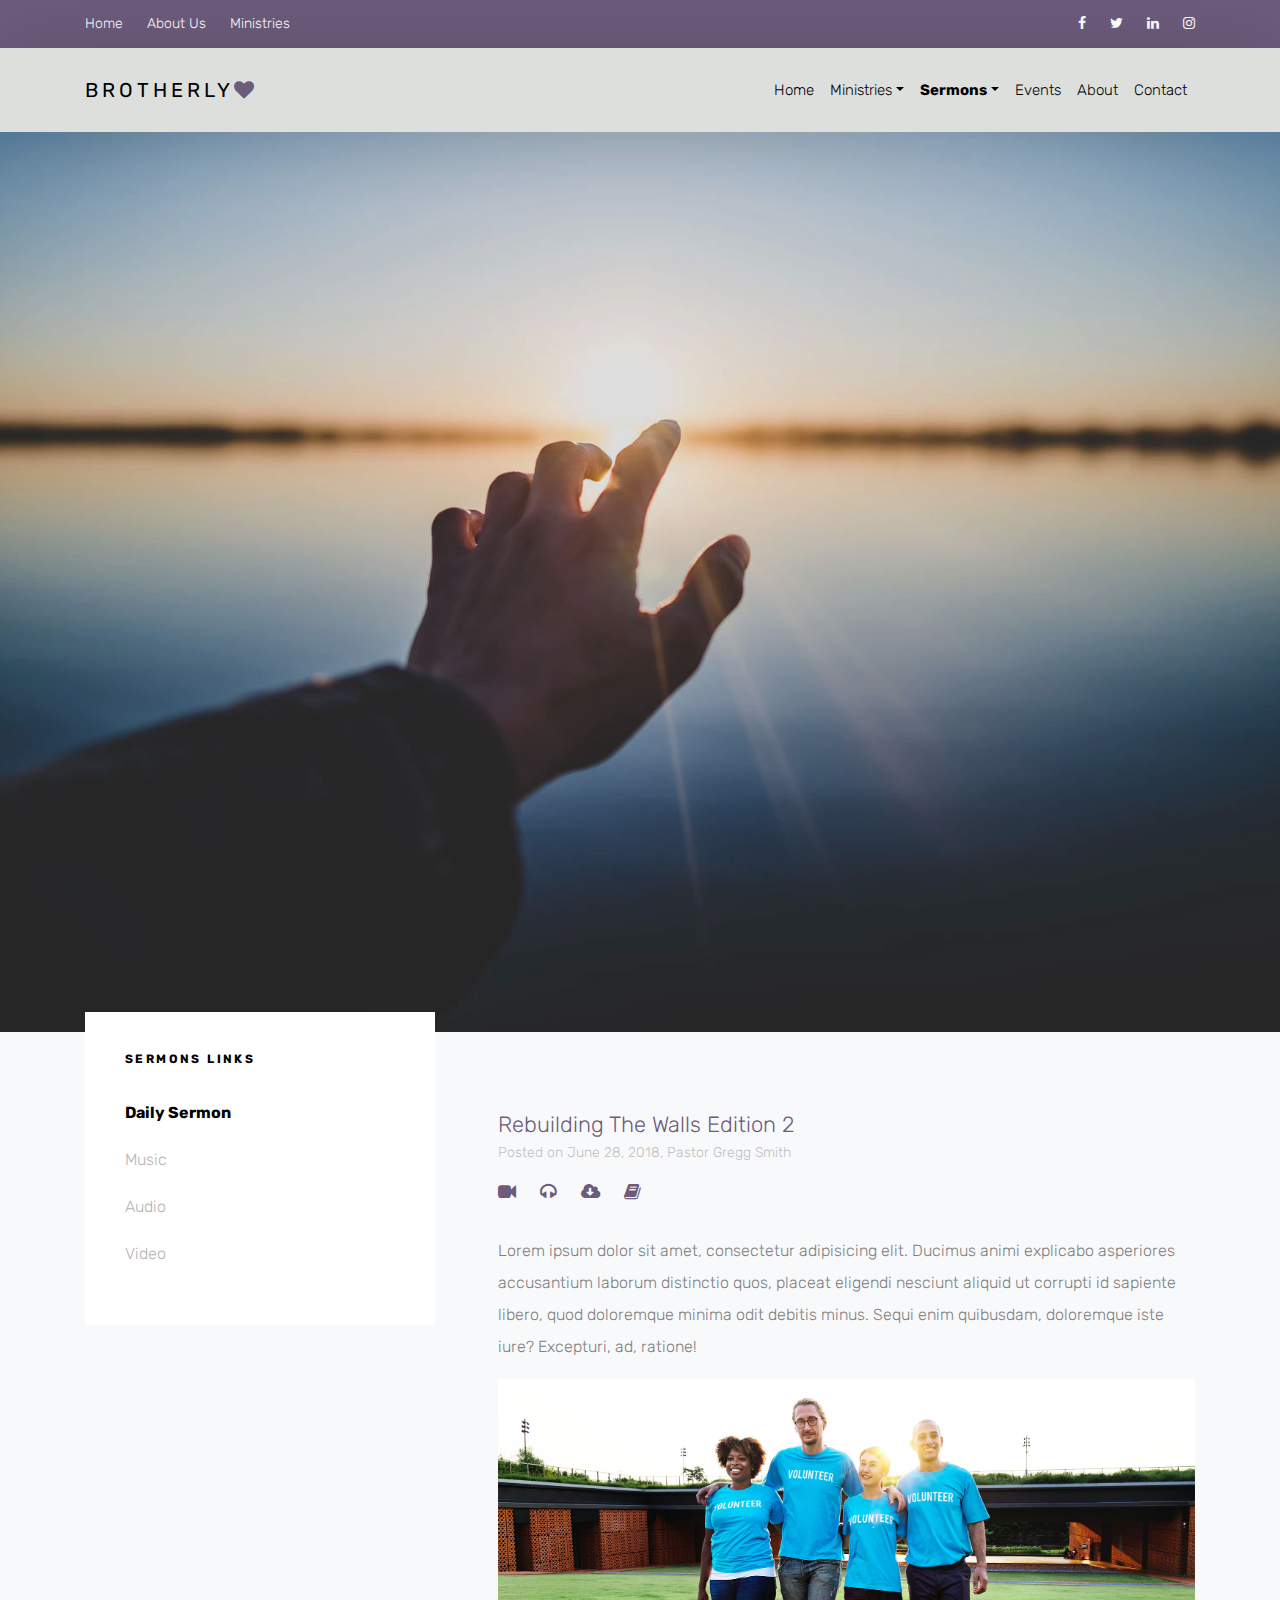
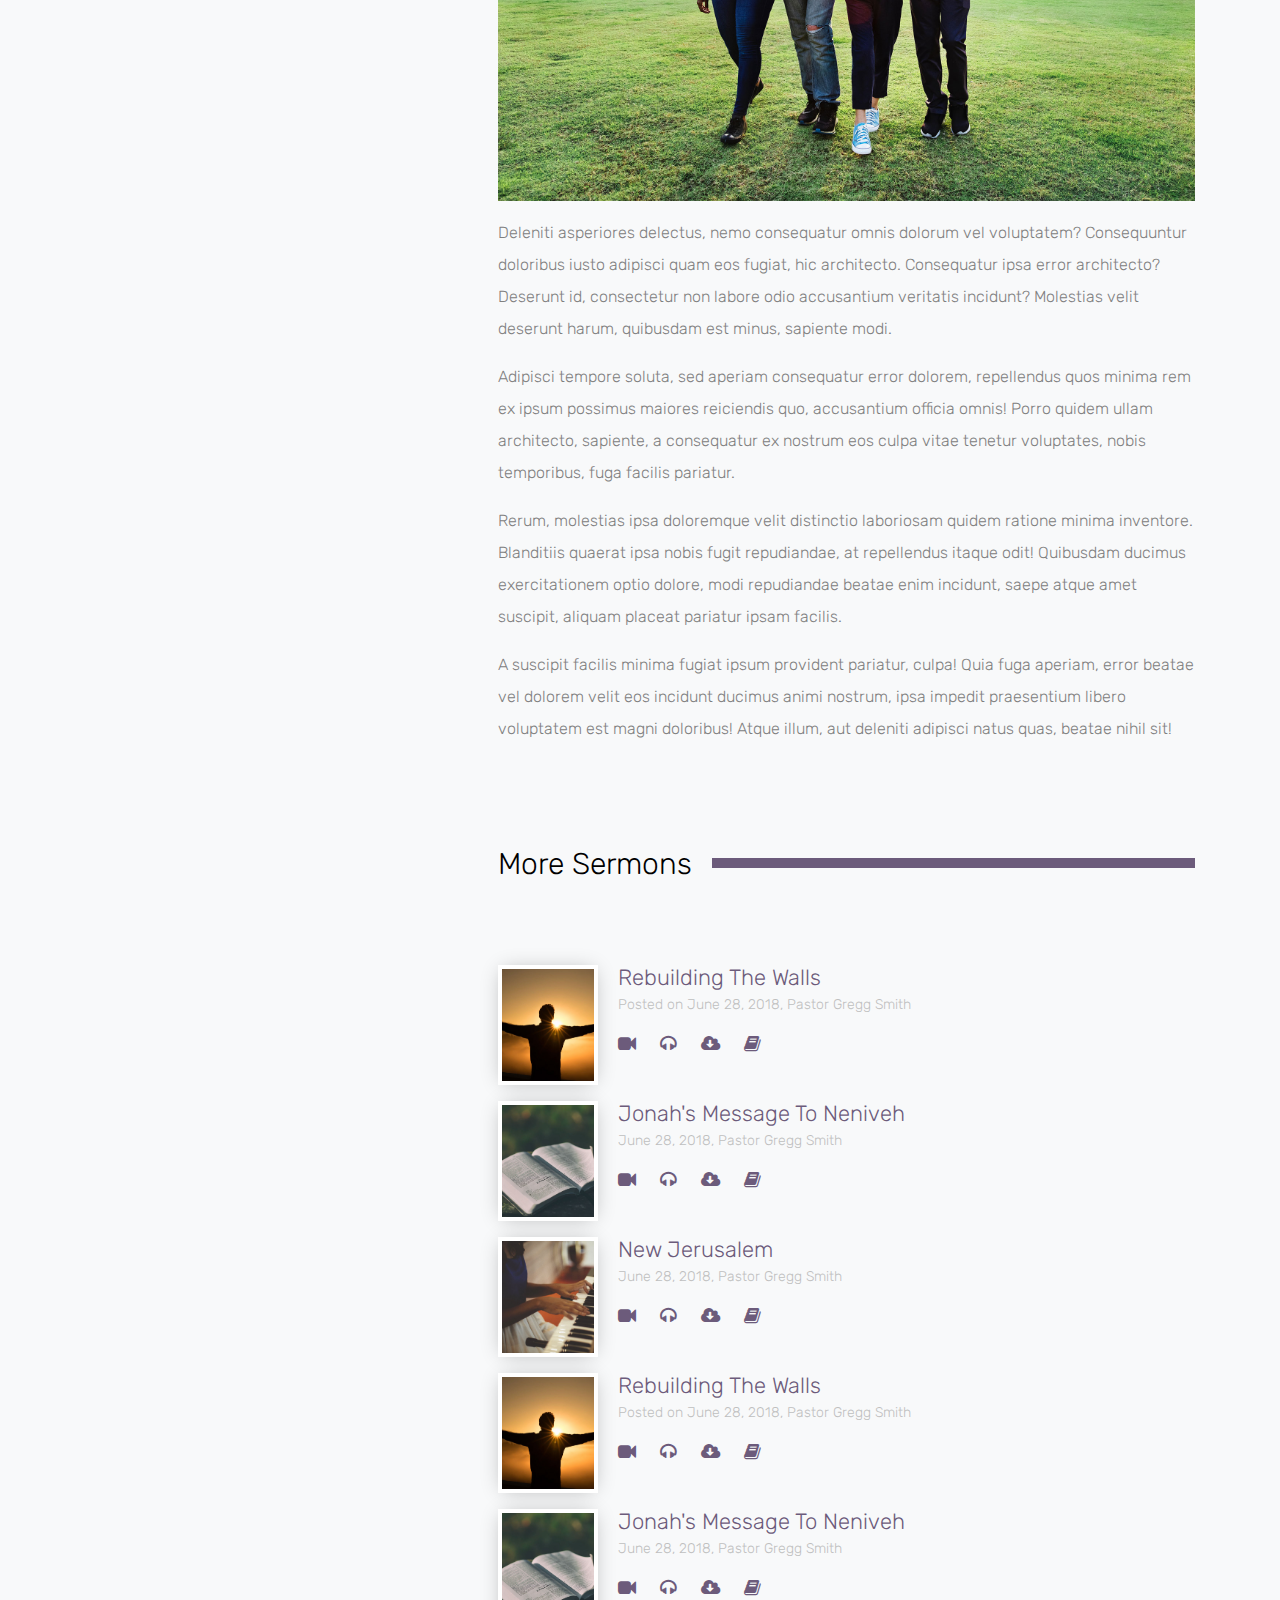
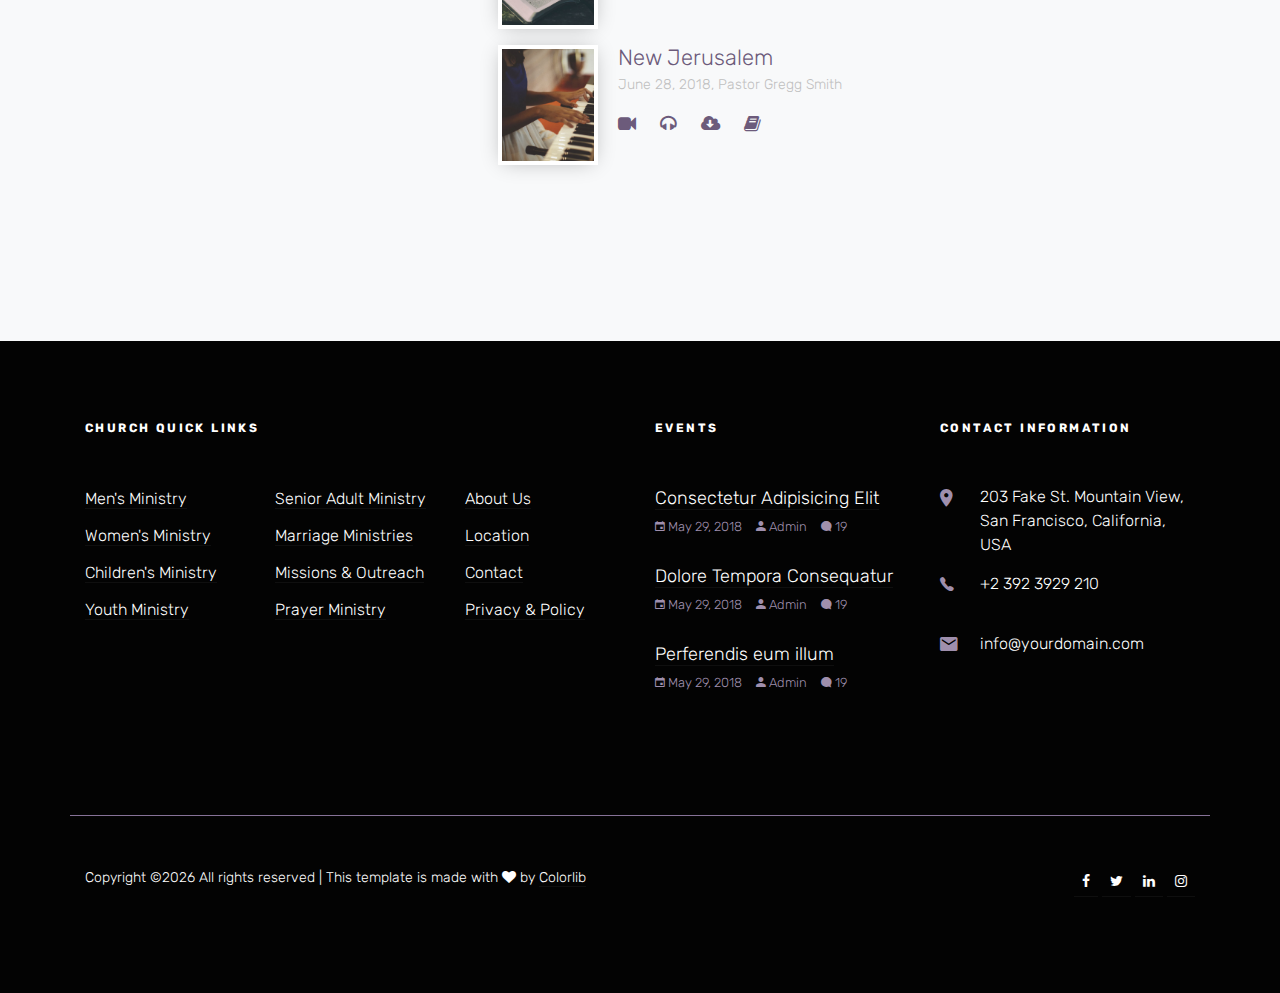
<file: sermon-single.html>
<!doctype html>
<html lang="en">
  <head>
    <title>BrotherlyLove Bootstrap 4 Template by Colorlib</title>
    <meta charset="utf-8">
    <meta name="viewport" content="width=device-width, initial-scale=1, shrink-to-fit=no">

    <link href="https://fonts.googleapis.com/css?family=Rubik:300,400,500" rel="stylesheet">

    <link rel="stylesheet" href="css/bootstrap.css">
    <link rel="stylesheet" href="css/animate.css">
    <link rel="stylesheet" href="css/owl.carousel.min.css">

    <link rel="stylesheet" href="fonts/ionicons/css/ionicons.min.css">
    <link rel="stylesheet" href="fonts/fontawesome/css/font-awesome.min.css">
    <link rel="stylesheet" href="fonts/flaticon/font/flaticon.css">
    <link rel="stylesheet" href="css/magnific-popup.css">

    <!-- Theme Style -->
    <link rel="stylesheet" href="css/style.css">
  </head>
  <body>

    <div class="wrap">
    
    <div class="block-45">
      <div class="container">
        <div class="row">
          <div class="col-md-6">
            <ul class="block-45-list">
              <li><a href="#">Home</a></li>
              <li><a href="#">About Us</a></li>
              <li><a href="#">Ministries</a></li>
            </ul>
          </div>
          <div class="col-md-6 text-md-right">
            <ul class="block-45-icons">
              <li><a href="3"><span class="fa fa-facebook"></span></a></li>
              <li><a href="3"><span class="fa fa-twitter"></span></a></li>
              <li><a href="3"><span class="fa fa-linkedin"></span></a></li>
              <li><a href="3"><span class="fa fa-instagram"></span></a></li>
            </ul>
          </div>
        </div>
      </div>
    </div>
    <header role="banner">
     
      <nav class="navbar navbar-expand-lg navbar-light bg-light">
        <div class="container">
          <a class="navbar-brand absolute" href="index.html">Brotherly<span class="fa fa-heart text-primary"></span>  </a>
          <button class="navbar-toggler" type="button" data-toggle="collapse" data-target="#navbarsExample05" aria-controls="navbarsExample05" aria-expanded="false" aria-label="Toggle navigation">
            <span class="navbar-toggler-icon"></span>
          </button>

          <div class="collapse navbar-collapse navbar-light" id="navbarsExample05">
            <ul class="navbar-nav ml-auto">
              <li class="nav-item">
                <a class="nav-link" href="index.html">Home</a>
              </li>
              <li class="nav-item dropdown">
                <a class="nav-link dropdown-toggle" href="ministry.html" id="dropdown04" data-toggle="dropdown" aria-haspopup="true" aria-expanded="false">Ministries</a>
                <div class="dropdown-menu" aria-labelledby="dropdown04">
                  <a class="dropdown-item" href="ministry.html">Outreach Ministry</a>
                  <a class="dropdown-item" href="ministry.html">Men's Ministry</a>
                  <a class="dropdown-item" href="ministry.html">Women's Ministry</a>
                  <a class="dropdown-item" href="ministry.html">Children's Ministry</a>
                  <a class="dropdown-item" href="ministry.html">Youth Ministry</a>
                </div>

              </li>

              <li class="nav-item dropdown active">
                <a class="nav-link dropdown-toggle" href="sermon.html" id="dropdown05" data-toggle="dropdown" aria-haspopup="true" aria-expanded="false">Sermons</a>
                <div class="dropdown-menu" aria-labelledby="dropdown05">
                  <a class="dropdown-item" href="sermon.html">Daily Sermon</a>
                  <a class="dropdown-item" href="sermon.html">Music</a>
                  <a class="dropdown-item" href="sermon.html">Audio</a>
                  <a class="dropdown-item" href="sermon.html">Video</a>
                </div>

              </li>
              <li class="nav-item">
                <a class="nav-link" href="events.html">Events</a>
              </li>
              <li class="nav-item">
                <a class="nav-link" href="about.html">About</a>
              </li>
              <li class="nav-item">
                <a class="nav-link" href="contact.html">Contact</a>
              </li>
            </ul>
            
            
          </div>
        </div>
      </nav>
    </header>
    <!-- END header -->

    <section class="site-hero overlay" data-stellar-background-ratio="0.5" style="background-image: url(images/big_image_2.jpg);">
      <div class="container">
        <div class="row align-items-center justify-content-center site-hero-inner">
          <div class="col-md-8 text-center">
  
            <div class="mb-5 element-animate">
              <div class="block-17">

                <h1 class="heading mb-4">Rebuilding The Walls Edition 2</h1>
                <span class="lead">Posted on June 28, 2018 by Pastor Gregg Smith</span>
              </div>
            </div>
            
          </div>
        </div>
      </div>
    </section>
    <!-- END section -->

    

    

    <section class="site-section bg-light">
      <div class="container">
        <div class="row">
          <div class="col-md-4">
            <div class="block-36">
              <h3 class="block-36-heading">Sermons Links</h3>
              <ul>
                <li class="active"><a>Daily Sermon</a></li>
                <li><a href="sermon.html">Music</a></li>
                <li><a href="sermon.html">Audio</a></li>
                <li><a href="sermon.html">Video</a></li> 
              </ul>
            </div>
          </div>
          <div class="col-md-8 pl-md-5">

            <div class="block-44 d-flex mb-3">
              <!-- <div class="block-44-image"><img src="images/image_tall_1.jpg" alt="Image placeholder"></div> -->
              <div class="block-44-text">
                <h3 class="block-44-heading"><a href="sermon-single.html">Rebuilding The Walls Edition 2</a></h3>
                <div class="block-44-meta">Posted on June 28, 2018, Pastor Gregg Smith</div>
                <div class="block-44-icons">
                  <a href="#" class=""><span class="fa fa-video-camera"></span></a>
                  <a href="#" class=""><span class="fa fa-headphones"></span></a>
                  <a href="#" class=""><span class="fa fa-cloud-download"></span></a>
                  <a href="#" class=""><span class="fa fa-book"></span></a>
                </div>
              </div>
            </div>

            <p>Lorem ipsum dolor sit amet, consectetur adipisicing elit. Ducimus animi explicabo asperiores accusantium laborum distinctio quos, placeat eligendi nesciunt aliquid ut corrupti id sapiente libero, quod doloremque minima odit debitis minus. Sequi enim quibusdam, doloremque iste iure? Excepturi, ad, ratione!</p>
            <p><img src="images/big_image_1.jpg" alt="Image placeholder" class="img-fluid"></p>
            <p>Deleniti asperiores delectus, nemo consequatur omnis dolorum vel voluptatem? Consequuntur doloribus iusto adipisci quam eos fugiat, hic architecto. Consequatur ipsa error architecto? Deserunt id, consectetur non labore odio accusantium veritatis incidunt? Molestias velit deserunt harum, quibusdam est minus, sapiente modi.</p>
            <p>Adipisci tempore soluta, sed aperiam consequatur error dolorem, repellendus quos minima rem ex ipsum possimus maiores reiciendis quo, accusantium officia omnis! Porro quidem ullam architecto, sapiente, a consequatur ex nostrum eos culpa vitae tenetur voluptates, nobis temporibus, fuga facilis pariatur.</p>
            <p>Rerum, molestias ipsa doloremque velit distinctio laboriosam quidem ratione minima inventore. Blanditiis quaerat ipsa nobis fugit repudiandae, at repellendus itaque odit! Quibusdam ducimus exercitationem optio dolore, modi repudiandae beatae enim incidunt, saepe atque amet suscipit, aliquam placeat pariatur ipsam facilis.</p>
            <p>A suscipit facilis minima fugiat ipsum provident pariatur, culpa! Quia fuga aperiam, error beatae vel dolorem velit eos incidunt ducimus animi nostrum, ipsa impedit praesentium libero voluptatem est magni doloribus! Atque illum, aut deleniti adipisci natus quas, beatae nihil sit!</p>


            <div class="site-section">
              <div class="section-heading">
                <h2 class="heading">More Sermons</h2>
              </div>

              <div class="block-44 d-flex mb-3">
                <div class="block-44-image"><img src="images/image_tall_1.jpg" alt="Image placeholder"></div>
                <div class="block-44-text">
                  <h3 class="block-44-heading"><a href="sermon-single.html">Rebuilding The Walls</a></h3>
                  <div class="block-44-meta">Posted on June 28, 2018, Pastor Gregg Smith</div>
                  <div class="block-44-icons">
                    <a href="#" class=""><span class="fa fa-video-camera"></span></a>
                    <a href="#" class=""><span class="fa fa-headphones"></span></a>
                    <a href="#" class=""><span class="fa fa-cloud-download"></span></a>
                    <a href="#" class=""><span class="fa fa-book"></span></a>
                  </div>
                </div>
              </div>

              <div class="block-44 d-flex mb-3">
                <div class="block-44-image"><img src="images/image_tall_2.jpg" alt="Image placeholder"></div>
                <div class="block-44-text">
                  <h3 class="block-44-heading"><a href="sermon-single.html">Jonah's Message To Neniveh</a></h3>
                  <div class="block-44-meta">June 28, 2018, Pastor Gregg Smith</div>
                  <div class="block-44-icons">
                    <a href="#" class=""><span class="fa fa-video-camera"></span></a>
                    <a href="#" class=""><span class="fa fa-headphones"></span></a>
                    <a href="#" class=""><span class="fa fa-cloud-download"></span></a>
                    <a href="#" class=""><span class="fa fa-book"></span></a>
                  </div>
                </div>
              </div>

              <div class="block-44 d-flex mb-3">
                <div class="block-44-image"><img src="images/image_tall_3.jpg" alt="Image placeholder"></div>
                <div class="block-44-text">
                  <h3 class="block-44-heading"><a href="sermon-single.html">New Jerusalem</a></h3>
                  <div class="block-44-meta">June 28, 2018, Pastor Gregg Smith</div>
                  <div class="block-44-icons">
                    <a href="#" class=""><span class="fa fa-video-camera"></span></a>
                    <a href="#" class=""><span class="fa fa-headphones"></span></a>
                    <a href="#" class=""><span class="fa fa-cloud-download"></span></a>
                    <a href="#" class=""><span class="fa fa-book"></span></a>
                  </div>
                </div>
              </div>

              <div class="block-44 d-flex mb-3">
                <div class="block-44-image"><img src="images/image_tall_1.jpg" alt="Image placeholder"></div>
                <div class="block-44-text">
                  <h3 class="block-44-heading"><a href="sermon-single.html">Rebuilding The Walls</a></h3>
                  <div class="block-44-meta">Posted on June 28, 2018, Pastor Gregg Smith</div>
                  <div class="block-44-icons">
                    <a href="#" class=""><span class="fa fa-video-camera"></span></a>
                    <a href="#" class=""><span class="fa fa-headphones"></span></a>
                    <a href="#" class=""><span class="fa fa-cloud-download"></span></a>
                    <a href="#" class=""><span class="fa fa-book"></span></a>
                  </div>
                </div>
              </div>

              <div class="block-44 d-flex mb-3">
                <div class="block-44-image"><img src="images/image_tall_2.jpg" alt="Image placeholder"></div>
                <div class="block-44-text">
                  <h3 class="block-44-heading"><a href="sermon-single.html">Jonah's Message To Neniveh</a></h3>
                  <div class="block-44-meta">June 28, 2018, Pastor Gregg Smith</div>
                  <div class="block-44-icons">
                    <a href="#" class=""><span class="fa fa-video-camera"></span></a>
                    <a href="#" class=""><span class="fa fa-headphones"></span></a>
                    <a href="#" class=""><span class="fa fa-cloud-download"></span></a>
                    <a href="#" class=""><span class="fa fa-book"></span></a>
                  </div>
                </div>
              </div>

              <div class="block-44 d-flex mb-3">
                <div class="block-44-image"><img src="images/image_tall_3.jpg" alt="Image placeholder"></div>
                <div class="block-44-text">
                  <h3 class="block-44-heading"><a href="sermon-single.html">New Jerusalem</a></h3>
                  <div class="block-44-meta">June 28, 2018, Pastor Gregg Smith</div>
                  <div class="block-44-icons">
                    <a href="#" class=""><span class="fa fa-video-camera"></span></a>
                    <a href="#" class=""><span class="fa fa-headphones"></span></a>
                    <a href="#" class=""><span class="fa fa-cloud-download"></span></a>
                    <a href="#" class=""><span class="fa fa-book"></span></a>
                  </div>
                </div>
              </div>
            </div>
          </div>
        </div>
      </div>
    </section>

    
  
    <footer class="site-footer">
      <div class="container">
        <div class="row mb-5">
        <!--   <div class="col-md-6 col-lg-3 mb-5 mb-lg-0">
            <p>Perferendis eum illum voluptatibus dolore tempora consequatur minus asperiores temporibus.</p>
          </div> -->
          <div class="col-md-6 col-lg-6 mb-5 mb-lg-0">
            <h3 class="heading">Church Quick Links</h3>
            <div class="row">
              <div class="col-md-4">
                <ul class="list-unstyled">
                  <li><a href="#">Men's Ministry</a></li>
                  <li><a href="#">Women's Ministry</a></li>
                  <li><a href="#">Children's Ministry</a></li>
                  <li><a href="#">Youth Ministry</a></li>
                </ul>
              </div>
              <div class="col-md-4">
                <ul class="list-unstyled">
                  <li><a href="#">Senior Adult Ministry</a></li>
                  <li><a href="#">Marriage Ministries</a></li>
                  <li><a href="#">Missions & Outreach</a></li>
                  <li><a href="#">Prayer Ministry</a></li>
                </ul>
              </div>
              <div class="col-md-4">
                <ul class="list-unstyled">
                  <li><a href="#">About Us</a></li>
                  <li><a href="#">Location</a></li>
                  <li><a href="#">Contact</a></li>
                  <li><a href="#">Privacy &amp; Policy</a></li>
                </ul>
              </div>
            </div>
          </div>
          <div class="col-md-6 col-lg-3 mb-5 mb-lg-0">
            <h3 class="heading">Events</h3>
            <div class="block-21 d-flex mb-4">
              <div class="text">
                <h3 class="heading mb-0"><a href="#">Consectetur Adipisicing Elit</a></h3>
                <div class="meta">
                  <div><a href="#"><span class="ion-android-calendar"></span> May 29, 2018</a></div>
                  <div><a href="#"><span class="ion-android-person"></span> Admin</a></div>
                  <div><a href="#"><span class="ion-chatbubble"></span> 19</a></div>
                </div>
              </div>
            </div>  
            <div class="block-21 d-flex mb-4">
              <div class="text">
                <h3 class="heading mb-0"><a href="#">Dolore Tempora Consequatur</a></h3>
                <div class="meta">
                  <div><a href="#"><span class="ion-android-calendar"></span> May 29, 2018</a></div>
                  <div><a href="#"><span class="ion-android-person"></span> Admin</a></div>
                  <div><a href="#"><span class="ion-chatbubble"></span> 19</a></div>
                </div>
              </div>
            </div>  
            <div class="block-21 d-flex mb-4">
              <div class="text">
                <h3 class="heading mb-0"><a href="#">Perferendis eum illum</a></h3>
                <div class="meta">
                  <div><a href="#"><span class="ion-android-calendar"></span> May 29, 2018</a></div>
                  <div><a href="#"><span class="ion-android-person"></span> Admin</a></div>
                  <div><a href="#"><span class="ion-chatbubble"></span> 19</a></div>
                </div>
              </div>
            </div>  
          </div>
          <div class="col-md-6 col-lg-3 mb-5 mb-lg-0">
            <h3 class="heading">Contact Information</h3>
            <div class="block-23">
              <ul>
                <li><span class="icon ion-android-pin"></span><span class="text">203 Fake St. Mountain View, San Francisco, California, USA</span></li>
                <li><a href="#"><span class="icon ion-ios-telephone"></span><span class="text">+2 392 3929 210</span></a></li>
                <li><a href="#"><span class="icon ion-android-mail"></span><span class="text">info@yourdomain.com</span></a></li>
              </ul>
            </div>
          </div>
        </div>
        <div class="row pt-5">
          <div class="col-md-12 text-center copyright">
            
            <p class="float-md-left"><!-- Link back to Colorlib can't be removed. Template is licensed under CC BY 3.0. -->
Copyright &copy;<script>document.write(new Date().getFullYear());</script> All rights reserved | This template is made with <i class="fa fa-heart" aria-hidden="true"></i> by <a href="https://colorlib.com" target="_blank" class="text-primary">Colorlib</a>
<!-- Link back to Colorlib can't be removed. Template is licensed under CC BY 3.0. --></p>
            <p class="float-md-right">
              <a href="#" class="fa fa-facebook p-2"></a>
              <a href="#" class="fa fa-twitter p-2"></a>
              <a href="#" class="fa fa-linkedin p-2"></a>
              <a href="#" class="fa fa-instagram p-2"></a>

            </p>
          </div>
        </div>
      </div>
    </footer>
    <!-- END footer -->

    </div>
    
    <!-- loader -->
    <div id="loader" class="show fullscreen"><svg class="circular" width="48px" height="48px"><circle class="path-bg" cx="24" cy="24" r="22" fill="none" stroke-width="4" stroke="#eeeeee"/><circle class="path" cx="24" cy="24" r="22" fill="none" stroke-width="4" stroke-miterlimit="10" stroke="#f4b214"/></svg></div>

    <script src="js/jquery-3.2.1.min.js"></script>
    <script src="js/jquery-migrate-3.0.0.js"></script>
    <script src="js/popper.min.js"></script>
    <script src="js/bootstrap.min.js"></script>
    <script src="js/owl.carousel.min.js"></script>
    <script src="js/jquery.waypoints.min.js"></script>
    <script src="js/jquery.stellar.min.js"></script>
    <script src="js/jquery.animateNumber.min.js"></script>
    
    <script src="js/jquery.magnific-popup.min.js"></script>

    <script src="js/main.js"></script>
  </body>
</html>
</file>
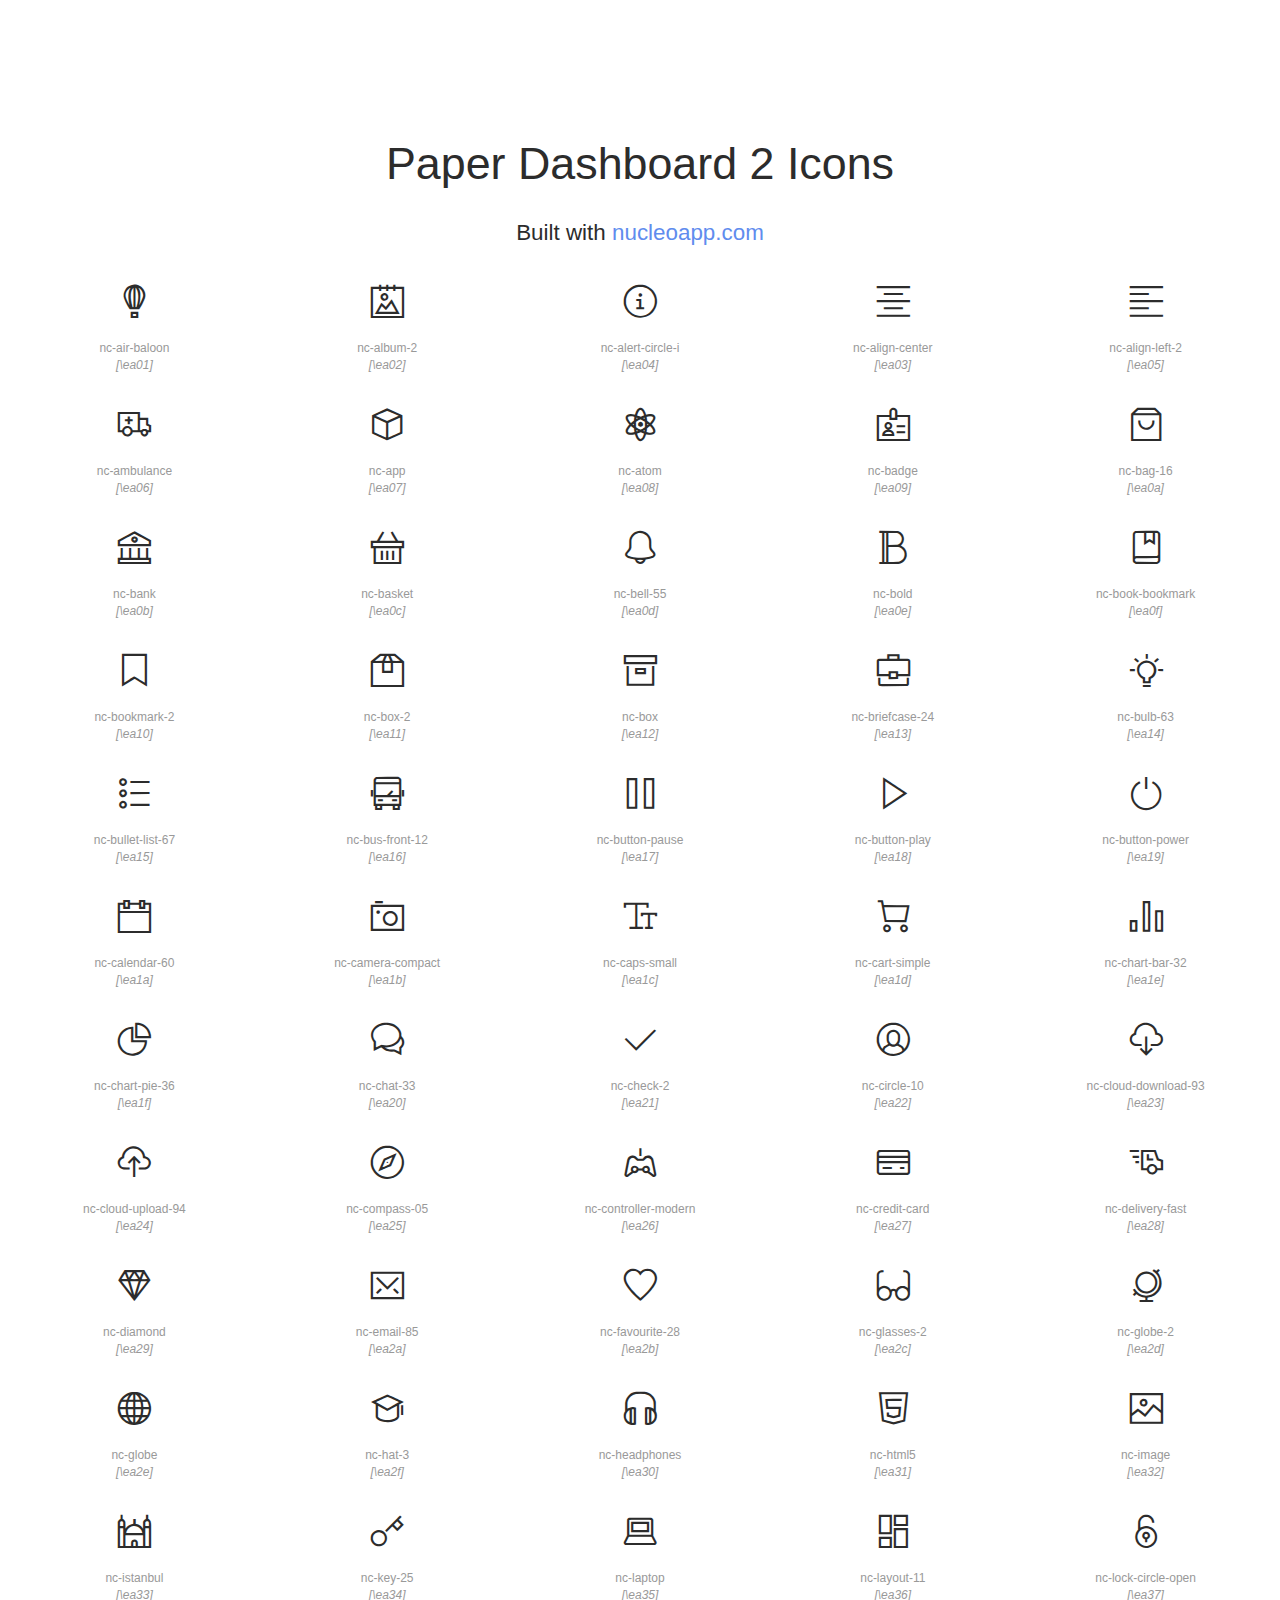
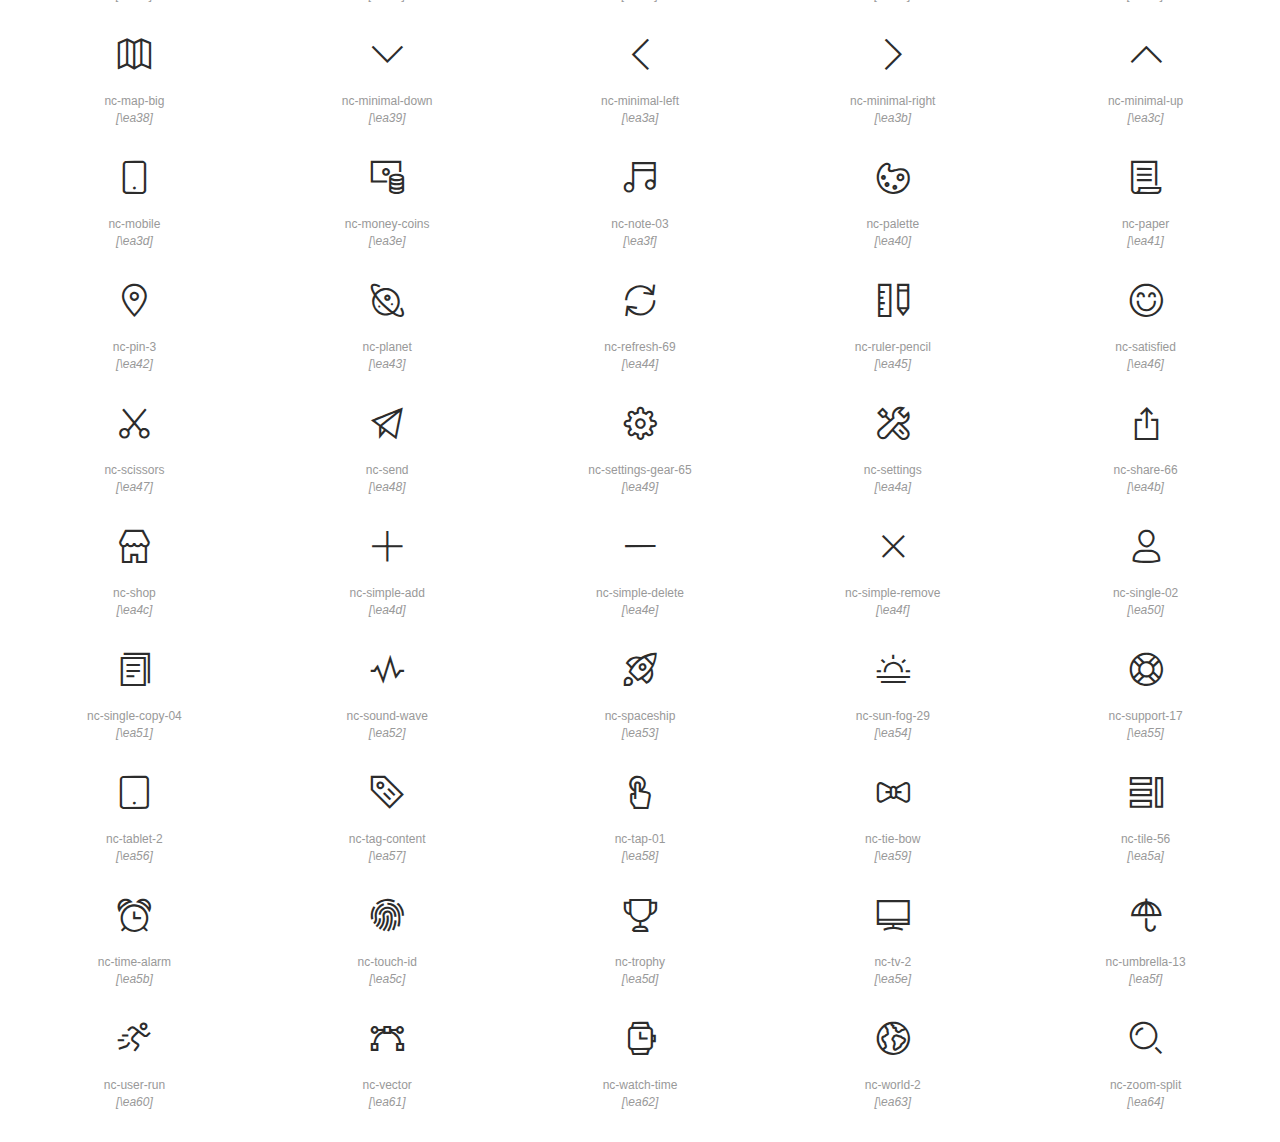
<file: t1/nucleo-icons.html>
<!doctype html>
<html lang="en">

<head>
  <meta charset="UTF-8">
  <meta name="viewport" content="width=device-width, initial-scale=1">
  <link rel="stylesheet" href="assets/css/paper-dashboard.css">
  <link rel="stylesheet" href="assets/demo/demo.css">
  <link rel="shortcut icon" href="assets/img/favicon.png">
  <title>Nucleo Outline Web Font</title>
  <script src="https://code.jquery.com/jquery-3.2.1.min.js" integrity="sha256-hwg4gsxgFZhOsEEamdOYGBf13FyQuiTwlAQgxVSNgt4=" crossorigin="anonymous"></script>
</head>

<body class="demo-icons">
  <header>
    <h1>Paper Dashboard 2 Icons</h1>
    <p>Built with <a href="https://nucleoapp.com/?ref=1712">nucleoapp.com</a></p>
  </header>
  <div id="icons-wrapper">
    <section>
      <ul>
        <li>
          <i class="nc-icon nc-air-baloon"></i>
          <p>nc-air-baloon</p>
        </li>
        <li>
          <i class="nc-icon nc-album-2"></i>
          <p>nc-album-2</p>
        </li>
        <li>
          <i class="nc-icon nc-alert-circle-i"></i>
          <p>nc-alert-circle-i</p>
        </li>
        <li>
          <i class="nc-icon nc-align-center"></i>
          <p>nc-align-center</p>
        </li>
        <li>
          <i class="nc-icon nc-align-left-2"></i>
          <p>nc-align-left-2</p>
        </li>
        <li>
          <i class="nc-icon nc-ambulance"></i>
          <p>nc-ambulance</p>
        </li>
        <li>
          <i class="nc-icon nc-app"></i>
          <p>nc-app</p>
        </li>
        <li>
          <i class="nc-icon nc-atom"></i>
          <p>nc-atom</p>
        </li>
        <li>
          <i class="nc-icon nc-badge"></i>
          <p>nc-badge</p>
        </li>
        <li>
          <i class="nc-icon nc-bag-16"></i>
          <p>nc-bag-16</p>
        </li>
        <li>
          <i class="nc-icon nc-bank"></i>
          <p>nc-bank</p>
        </li>
        <li>
          <i class="nc-icon nc-basket"></i>
          <p>nc-basket</p>
        </li>
        <li>
          <i class="nc-icon nc-bell-55"></i>
          <p>nc-bell-55</p>
        </li>
        <li>
          <i class="nc-icon nc-bold"></i>
          <p>nc-bold</p>
        </li>
        <li>
          <i class="nc-icon nc-book-bookmark"></i>
          <p>nc-book-bookmark</p>
        </li>
        <li>
          <i class="nc-icon nc-bookmark-2"></i>
          <p>nc-bookmark-2</p>
        </li>
        <li>
          <i class="nc-icon nc-box-2"></i>
          <p>nc-box-2</p>
        </li>
        <li>
          <i class="nc-icon nc-box"></i>
          <p>nc-box</p>
        </li>
        <li>
          <i class="nc-icon nc-briefcase-24"></i>
          <p>nc-briefcase-24</p>
        </li>
        <li>
          <i class="nc-icon nc-bulb-63"></i>
          <p>nc-bulb-63</p>
        </li>
        <li>
          <i class="nc-icon nc-bullet-list-67"></i>
          <p>nc-bullet-list-67</p>
        </li>
        <li>
          <i class="nc-icon nc-bus-front-12"></i>
          <p>nc-bus-front-12</p>
        </li>
        <li>
          <i class="nc-icon nc-button-pause"></i>
          <p>nc-button-pause</p>
        </li>
        <li>
          <i class="nc-icon nc-button-play"></i>
          <p>nc-button-play</p>
        </li>
        <li>
          <i class="nc-icon nc-button-power"></i>
          <p>nc-button-power</p>
        </li>
        <li>
          <i class="nc-icon nc-calendar-60"></i>
          <p>nc-calendar-60</p>
        </li>
        <li>
          <i class="nc-icon nc-camera-compact"></i>
          <p>nc-camera-compact</p>
        </li>
        <li>
          <i class="nc-icon nc-caps-small"></i>
          <p>nc-caps-small</p>
        </li>
        <li>
          <i class="nc-icon nc-cart-simple"></i>
          <p>nc-cart-simple</p>
        </li>
        <li>
          <i class="nc-icon nc-chart-bar-32"></i>
          <p>nc-chart-bar-32</p>
        </li>
        <li>
          <i class="nc-icon nc-chart-pie-36"></i>
          <p>nc-chart-pie-36</p>
        </li>
        <li>
          <i class="nc-icon nc-chat-33"></i>
          <p>nc-chat-33</p>
        </li>
        <li>
          <i class="nc-icon nc-check-2"></i>
          <p>nc-check-2</p>
        </li>
        <li>
          <i class="nc-icon nc-circle-10"></i>
          <p>nc-circle-10</p>
        </li>
        <li>
          <i class="nc-icon nc-cloud-download-93"></i>
          <p>nc-cloud-download-93</p>
        </li>
        <li>
          <i class="nc-icon nc-cloud-upload-94"></i>
          <p>nc-cloud-upload-94</p>
        </li>
        <li>
          <i class="nc-icon nc-compass-05"></i>
          <p>nc-compass-05</p>
        </li>
        <li>
          <i class="nc-icon nc-controller-modern"></i>
          <p>nc-controller-modern</p>
        </li>
        <li>
          <i class="nc-icon nc-credit-card"></i>
          <p>nc-credit-card</p>
        </li>
        <li>
          <i class="nc-icon nc-delivery-fast"></i>
          <p>nc-delivery-fast</p>
        </li>
        <li>
          <i class="nc-icon nc-diamond"></i>
          <p>nc-diamond</p>
        </li>
        <li>
          <i class="nc-icon nc-email-85"></i>
          <p>nc-email-85</p>
        </li>
        <li>
          <i class="nc-icon nc-favourite-28"></i>
          <p>nc-favourite-28</p>
        </li>
        <li>
          <i class="nc-icon nc-glasses-2"></i>
          <p>nc-glasses-2</p>
        </li>
        <li>
          <i class="nc-icon nc-globe-2"></i>
          <p>nc-globe-2</p>
        </li>
        <li>
          <i class="nc-icon nc-globe"></i>
          <p>nc-globe</p>
        </li>
        <li>
          <i class="nc-icon nc-hat-3"></i>
          <p>nc-hat-3</p>
        </li>
        <li>
          <i class="nc-icon nc-headphones"></i>
          <p>nc-headphones</p>
        </li>
        <li>
          <i class="nc-icon nc-html5"></i>
          <p>nc-html5</p>
        </li>
        <li>
          <i class="nc-icon nc-image"></i>
          <p>nc-image</p>
        </li>
        <li>
          <i class="nc-icon nc-istanbul"></i>
          <p>nc-istanbul</p>
        </li>
        <li>
          <i class="nc-icon nc-key-25"></i>
          <p>nc-key-25</p>
        </li>
        <li>
          <i class="nc-icon nc-laptop"></i>
          <p>nc-laptop</p>
        </li>
        <li>
          <i class="nc-icon nc-layout-11"></i>
          <p>nc-layout-11</p>
        </li>
        <li>
          <i class="nc-icon nc-lock-circle-open"></i>
          <p>nc-lock-circle-open</p>
        </li>
        <li>
          <i class="nc-icon nc-map-big"></i>
          <p>nc-map-big</p>
        </li>
        <li>
          <i class="nc-icon nc-minimal-down"></i>
          <p>nc-minimal-down</p>
        </li>
        <li>
          <i class="nc-icon nc-minimal-left"></i>
          <p>nc-minimal-left</p>
        </li>
        <li>
          <i class="nc-icon nc-minimal-right"></i>
          <p>nc-minimal-right</p>
        </li>
        <li>
          <i class="nc-icon nc-minimal-up"></i>
          <p>nc-minimal-up</p>
        </li>
        <li>
          <i class="nc-icon nc-mobile"></i>
          <p>nc-mobile</p>
        </li>
        <li>
          <i class="nc-icon nc-money-coins"></i>
          <p>nc-money-coins</p>
        </li>
        <li>
          <i class="nc-icon nc-note-03"></i>
          <p>nc-note-03</p>
        </li>
        <li>
          <i class="nc-icon nc-palette"></i>
          <p>nc-palette</p>
        </li>
        <li>
          <i class="nc-icon nc-paper"></i>
          <p>nc-paper</p>
        </li>
        <li>
          <i class="nc-icon nc-pin-3"></i>
          <p>nc-pin-3</p>
        </li>
        <li>
          <i class="nc-icon nc-planet"></i>
          <p>nc-planet</p>
        </li>
        <li>
          <i class="nc-icon nc-refresh-69"></i>
          <p>nc-refresh-69</p>
        </li>
        <li>
          <i class="nc-icon nc-ruler-pencil"></i>
          <p>nc-ruler-pencil</p>
        </li>
        <li>
          <i class="nc-icon nc-satisfied"></i>
          <p>nc-satisfied</p>
        </li>
        <li>
          <i class="nc-icon nc-scissors"></i>
          <p>nc-scissors</p>
        </li>
        <li>
          <i class="nc-icon nc-send"></i>
          <p>nc-send</p>
        </li>
        <li>
          <i class="nc-icon nc-settings-gear-65"></i>
          <p>nc-settings-gear-65</p>
        </li>
        <li>
          <i class="nc-icon nc-settings"></i>
          <p>nc-settings</p>
        </li>
        <li>
          <i class="nc-icon nc-share-66"></i>
          <p>nc-share-66</p>
        </li>
        <li>
          <i class="nc-icon nc-shop"></i>
          <p>nc-shop</p>
        </li>
        <li>
          <i class="nc-icon nc-simple-add"></i>
          <p>nc-simple-add</p>
        </li>
        <li>
          <i class="nc-icon nc-simple-delete"></i>
          <p>nc-simple-delete</p>
        </li>
        <li>
          <i class="nc-icon nc-simple-remove"></i>
          <p>nc-simple-remove</p>
        </li>
        <li>
          <i class="nc-icon nc-single-02"></i>
          <p>nc-single-02</p>
        </li>
        <li>
          <i class="nc-icon nc-single-copy-04"></i>
          <p>nc-single-copy-04</p>
        </li>
        <li>
          <i class="nc-icon nc-sound-wave"></i>
          <p>nc-sound-wave</p>
        </li>
        <li>
          <i class="nc-icon nc-spaceship"></i>
          <p>nc-spaceship</p>
        </li>
        <li>
          <i class="nc-icon nc-sun-fog-29"></i>
          <p>nc-sun-fog-29</p>
        </li>
        <li>
          <i class="nc-icon nc-support-17"></i>
          <p>nc-support-17</p>
        </li>
        <li>
          <i class="nc-icon nc-tablet-2"></i>
          <p>nc-tablet-2</p>
        </li>
        <li>
          <i class="nc-icon nc-tag-content"></i>
          <p>nc-tag-content</p>
        </li>
        <li>
          <i class="nc-icon nc-tap-01"></i>
          <p>nc-tap-01</p>
        </li>
        <li>
          <i class="nc-icon nc-tie-bow"></i>
          <p>nc-tie-bow</p>
        </li>
        <li>
          <i class="nc-icon nc-tile-56"></i>
          <p>nc-tile-56</p>
        </li>
        <li>
          <i class="nc-icon nc-time-alarm"></i>
          <p>nc-time-alarm</p>
        </li>
        <li>
          <i class="nc-icon nc-touch-id"></i>
          <p>nc-touch-id</p>
        </li>
        <li>
          <i class="nc-icon nc-trophy"></i>
          <p>nc-trophy</p>
        </li>
        <li>
          <i class="nc-icon nc-tv-2"></i>
          <p>nc-tv-2</p>
        </li>
        <li>
          <i class="nc-icon nc-umbrella-13"></i>
          <p>nc-umbrella-13</p>
        </li>
        <li>
          <i class="nc-icon nc-user-run"></i>
          <p>nc-user-run</p>
        </li>
        <li>
          <i class="nc-icon nc-vector"></i>
          <p>nc-vector</p>
        </li>
        <li>
          <i class="nc-icon nc-watch-time"></i>
          <p>nc-watch-time</p>
        </li>
        <li>
          <i class="nc-icon nc-world-2"></i>
          <p>nc-world-2</p>
        </li>
        <li>
          <i class="nc-icon nc-zoom-split"></i>
          <p>nc-zoom-split</p>
        </li>
        <!-- list of icons here with the proper class-->
      </ul>
    </section>
  </div>
  <script>
    function SelectText(element) {
      var doc = document,
        text = element,
        range, selection;
      if (doc.body.createTextRange) {
        range = document.body.createTextRange();
        range.moveToElementText(text);
        range.select();
      } else if (window.getSelection) {
        selection = window.getSelection();
        range = document.createRange();
        range.selectNodeContents(text);
        selection.removeAllRanges();
        selection.addRange(range);
      }
    }
    window.onload = function() {
      var iconsWrapper = document.getElementById('icons-wrapper'),
        listItems = iconsWrapper.getElementsByTagName('li');
      for (var i = 0; i < listItems.length; i++) {
        listItems[i].onclick = function fun(event) {
          var selectedTagName = event.target.tagName.toLowerCase();
          if (selectedTagName == 'p' || selectedTagName == 'em') {
            SelectText(event.target);
          } else if (selectedTagName == 'input') {
            event.target.setSelectionRange(0, event.target.value.length);
          }
        }

        var beforeContentChar = window.getComputedStyle(listItems[i].getElementsByTagName('i')[0], '::before').getPropertyValue('content').replace(/'/g, "").replace(/"/g, ""),
          beforeContent = beforeContentChar.charCodeAt(0).toString(16);
        var beforeContentElement = document.createElement("em");
        beforeContentElement.textContent = "\\" + beforeContent;
        listItems[i].appendChild(beforeContentElement);

        //create input element to copy/paste chart
        var charCharac = document.createElement('input');
        charCharac.setAttribute('type', 'text');
        charCharac.setAttribute('maxlength', '1');
        charCharac.setAttribute('readonly', 'true');
        charCharac.setAttribute('value', beforeContentChar);
        listItems[i].appendChild(charCharac);
      }
    }
  </script>
</body>

</html>
</file>
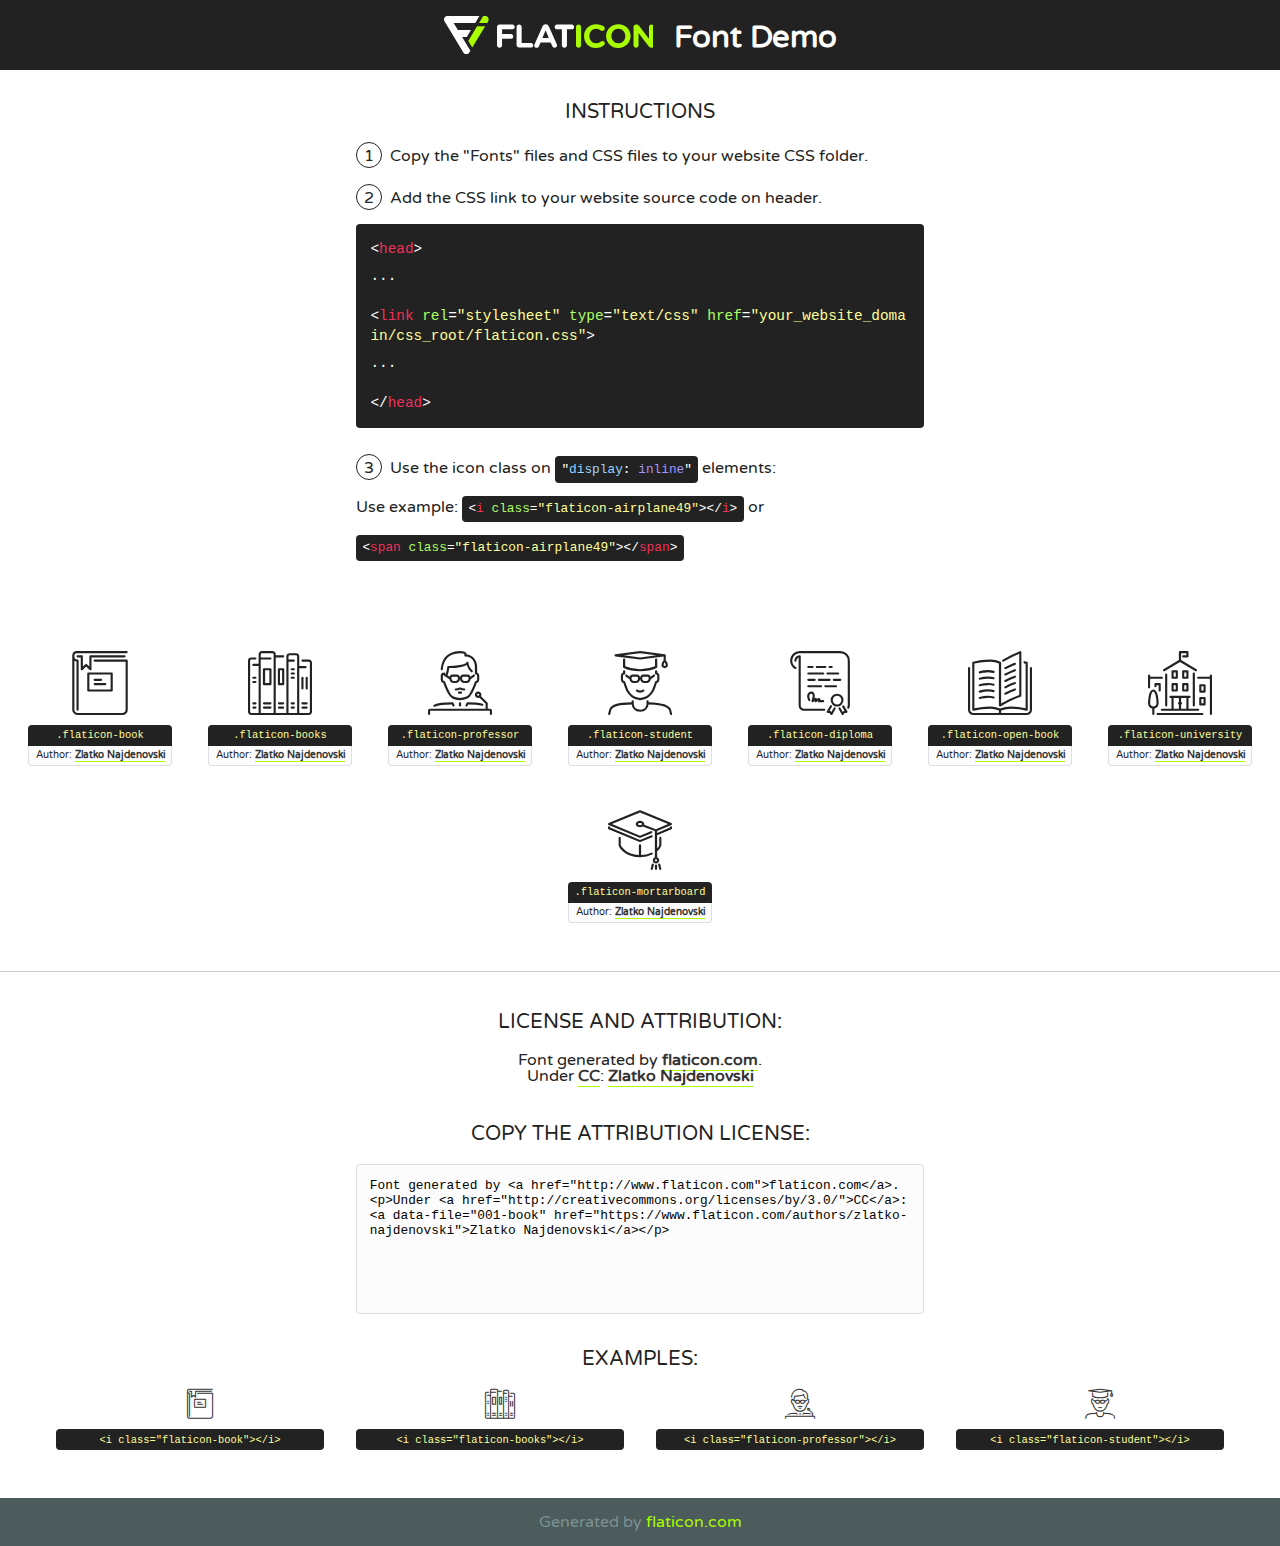
<file: fonts/flaticon/font/flaticon.html>
<!DOCTYPE html>
<!--
  Flaticon icon font: Flaticon
  Creation date: 28/05/2018 11:11
-->
<html>
<!DOCTYPE html>
<html>

<head>
    <title>Flaticon WebFont</title>
    <link href="http://fonts.googleapis.com/css?family=Varela+Round" rel="stylesheet" type="text/css" />
    <link rel="stylesheet" type="text/css" href="flaticon.css">
    <meta charset="UTF-8">
    <style>
    html, body, div, span, applet, object, iframe,
    h1, h2, h3, h4, h5, h6, p, blockquote, pre,
    a, abbr, acronym, address, big, cite, code,
    del, dfn, em, img, ins, kbd, q, s, samp,
    small, strike, strong, sub, sup, tt, var,
    b, u, i, center,
    dl, dt, dd, ol, ul, li,
    fieldset, form, label, legend,
    table, caption, tbody, tfoot, thead, tr, th, td,
    article, aside, canvas, details, embed, 
    figure, figcaption, footer, header, hgroup, 
    menu, nav, output, ruby, section, summary,
    time, mark, audio, video {
        margin: 0;
        padding: 0;
        border: 0;
        font-size: 100%;
        font: inherit;
        vertical-align: baseline;
    }
    /* HTML5 display-role reset for older browsers */
    article, aside, details, figcaption, figure, 
    footer, header, hgroup, menu, nav, section {
        display: block;
    }
    body {
        line-height: 1;
    }
    ol, ul {
        list-style: none;
    }
    blockquote, q {
        quotes: none;
    }
    blockquote:before, blockquote:after,
    q:before, q:after {
        content: '';
        content: none;
    }
    table {
        border-collapse: collapse;
        border-spacing: 0;
    }
    body {
        font-family: 'Varela Round', Helvetica, Arial, sans-serif;
        font-size: 16px;
        color: #222;
    }
    a {
        color: #333;
        border-bottom: 1px solid #a9fd00;
        font-weight: bold;
        text-decoration: none;
    }
    * {
        -moz-box-sizing: border-box;
        -webkit-box-sizing: border-box;
        box-sizing: border-box;
        margin: 0;
        padding: 0;
    }
    [class^="flaticon-"]:before, [class*=" flaticon-"]:before, [class^="flaticon-"]:after, [class*=" flaticon-"]:after {
        font-family: Flaticon;
        font-size: 30px;
        font-style: normal;
        margin-left: 20px;
        color: #333;
    }
    .wrapper {
        max-width: 600px;
        margin: auto;
        padding: 0 1em;
    }
    .title {
        font-size: 1.25em;
        text-align: center;
        margin-bottom: 1em;
        text-transform: uppercase;
    }
    header {
        text-align: center;
        background-color: #222;
        color: #fff;
        padding: 1em;
    }
    header .logo {
        width: 210px;
        height: 38px;
        display: inline-block;
        vertical-align: middle;
        margin-right: 1em;
        border: none;
    }
    header strong {
        font-size: 1.95em;
        font-weight: bold;
        vertical-align: middle;
        margin-top: 5px;
        display: inline-block;
    }
    .demo {
        margin: 2em auto;
        line-height: 1.25em;
    }
    .demo ul li {
        margin-bottom: 1em;
    }
    .demo ul li .num {
        color: #222;
        border-radius: 20px;
        display: inline-block;
        width: 26px;
        padding: 3px;
        height: 26px;
        text-align: center;
        margin-right: 0.5em;
        border: 1px solid #222;
    }
    .demo ul li code {
        background-color: #222;
        border-radius: 4px;
        padding: 0.25em 0.5em;
        display: inline-block;
        color: #fff;
        font-family: Consolas,Monaco,Lucida Console,Liberation Mono,DejaVu Sans Mono,Bitstream Vera Sans Mono,Courier New, monospace;
        font-weight: lighter;
        margin-top: 1em;
        font-size: 0.8em;
        word-break: break-all;
    }
    .demo ul li code.big {
        padding: 1em;
        font-size: 0.9em;
    }
    .demo ul li code .red {
        color: #EF3159;
    }
    .demo ul li code .green {
        color: #ACFF65;
    }
    .demo ul li code .yellow {
        color: #FFFF99;
    }
    .demo ul li code .blue {
        color: #99D3FF;
    }
    .demo ul li code .purple {
        color: #A295FF;
    }
    .demo ul li code .dots {
        margin-top: 0.5em;
        display: block;
    }
    #glyphs {
        border-bottom: 1px solid #ccc;
        padding: 2em 0;
        text-align: center;
    }
    .glyph {
        display: inline-block;
        width: 9em;
        margin: 1em;
        text-align: center;
        vertical-align: top;
        background: #FFF;
    }
    .glyph .glyph-icon {
        padding: 10px;
        display: block;
        font-family:"Flaticon";
        font-size: 64px;
        line-height: 1;
    }
    .glyph .glyph-icon:before {
        font-size: 64px;
        color: #222;
        margin-left: 0;
    }
    .class-name {
        font-size: 0.65em;
        background-color: #222;
        color: #fff;
        border-radius: 4px 4px 0 0;
        padding: 0.5em;
        color: #FFFF99;
        font-family: Consolas,Monaco,Lucida Console,Liberation Mono,DejaVu Sans Mono,Bitstream Vera Sans Mono,Courier New, monospace;
    }
    .author-name {
        font-size: 0.6em;
        background-color: #fcfcfd;
        border: 1px solid #DEDEE4;
        border-top: 0;
        border-radius: 0 0 4px 4px;
        padding: 0.5em;
    }
    .class-name:last-child {
        font-size: 10px;
        color:#888;
    }
    .class-name:last-child a {
        font-size: 10px;
        color:#555;
    }
    .class-name:last-child a:hover {
        color:#a9fd00;
    }
    .glyph > input {
        display: block;
        width: 100px;
        margin: 5px auto;
        text-align: center;
        font-size: 12px;
        cursor: text;
    }
    .glyph > input.icon-input {
        font-family:"Flaticon";
        font-size: 16px;
        margin-bottom: 10px;
    }
    .attribution .title {
        margin-top: 2em;
    }
    .attribution textarea {
        background-color: #fcfcfd;
        padding: 1em;
        border: none;
        box-shadow: none;
        border: 1px solid #DEDEE4;
        border-radius: 4px;
        resize: none;
        width: 100%;
        height: 150px;
        font-size: 0.8em;
        font-family: Consolas,Monaco,Lucida Console,Liberation Mono,DejaVu Sans Mono,Bitstream Vera Sans Mono,Courier New, monospace;
        -webkit-appearance: none;
    }
    .iconsuse {
        margin: 2em auto;
        text-align: center;
        max-width: 1200px;
    }
    .iconsuse:after {
        content: '';
        display: table;
        clear: both;
    }
    .iconsuse .image {
        float: left;
        width: 25%;
        padding: 0 1em;
    }
    .iconsuse .image p {
        margin-bottom: 1em;
    }
    .iconsuse .image span {
        display: block;
        font-size: 0.65em;
        background-color: #222;
        color: #fff;
        border-radius: 4px;
        padding: 0.5em;
        color: #FFFF99;
        margin-top: 1em;
        font-family: Consolas,Monaco,Lucida Console,Liberation Mono,DejaVu Sans Mono,Bitstream Vera Sans Mono,Courier New, monospace;
    }
    #footer {
        text-align: center;
        background-color: #4C5B5C;
        color: #7c9192;
        padding: 1em;
    }
    #footer a {
        border: none;
        color: #a9fd00;
        font-weight: normal;
    }
    @media (max-width: 960px) {
        .iconsuse .image {
            width: 50%;
        }
    }
    @media (max-width: 560px) {
        .iconsuse .image {
            width: 100%;
        }
    }
    </style>
</head>

<body class="characters-off">

    <header>
        <a href="http://www.flaticon.com" target="_blank" class="logo">
            <svg version="1.1" xmlns="http://www.w3.org/2000/svg" xmlns:xlink="http://www.w3.org/1999/xlink" xmlns:a="http://ns.adobe.com/AdobeSVGViewerExtensions/3.0/" viewBox="0 0 560.875 102.036" enable-background="new 0 0 560.875 102.036" xml:space="preserve">
                <defs>
                </defs>
                <g>
                    <g class="letters">
                        <path fill="#ffffff" d="M141.596,29.675c0-3.777,2.985-6.767,6.764-6.767h34.438c3.426,0,6.15,2.728,6.15,6.15
                        c0,3.43-2.724,6.149-6.15,6.149h-27.674v13.091h23.719c3.429,0,6.151,2.724,6.151,6.15c0,3.43-2.723,6.149-6.151,6.149h-23.719
                        v17.574c0,3.773-2.986,6.761-6.764,6.761c-3.779,0-6.764-2.989-6.764-6.761V29.675z"></path>
                        <path fill="#ffffff" d="M193.844,29.149c0-3.781,2.985-6.767,6.764-6.767c3.776,0,6.763,2.985,6.763,6.767v42.957h25.039
                        c3.426,0,6.149,2.726,6.149,6.153c0,3.425-2.723,6.15-6.149,6.15h-31.802c-3.779,0-6.764-2.986-6.764-6.768V29.149z"></path>
                        <path fill="#ffffff" d="M241.891,75.71l21.438-48.407c1.492-3.341,4.215-5.357,7.906-5.357h0.792
                        c3.686,0,6.323,2.017,7.815,5.357l21.439,48.407c0.436,0.967,0.701,1.845,0.701,2.723c0,3.602-2.809,6.501-6.414,6.501
                        c-3.161,0-5.269-1.845-6.499-4.655l-4.132-9.661h-27.059l-4.301,10.102c-1.144,2.631-3.426,4.214-6.237,4.214
                        c-3.517,0-6.24-2.81-6.24-6.325C241.1,77.64,241.451,76.677,241.891,75.71z M279.932,58.666l-8.521-20.297l-8.526,20.297H279.932
                        z"></path>
                        <path fill="#ffffff" d="M314.864,35.387H301.86c-3.429,0-6.239-2.813-6.239-6.238c0-3.429,2.811-6.24,6.239-6.24h39.533
                        c3.426,0,6.237,2.811,6.237,6.24c0,3.425-2.811,6.238-6.237,6.238h-13.001v42.785c0,3.773-2.99,6.761-6.764,6.761
                        c-3.779,0-6.764-2.989-6.764-6.761V35.387z"></path>
                        <path fill="#A9FD00" d="M352.615,29.149c0-3.781,2.985-6.767,6.767-6.767c3.774,0,6.761,2.985,6.761,6.767v49.024
                        c0,3.773-2.987,6.761-6.761,6.761c-3.781,0-6.767-2.989-6.767-6.761V29.149z"></path>
                        <path fill="#A9FD00" d="M374.132,53.836v-0.179c0-17.481,13.178-31.801,32.065-31.801c9.22,0,15.459,2.458,20.557,6.238
                        c1.402,1.054,2.637,2.985,2.637,5.357c0,3.692-2.985,6.59-6.681,6.59c-1.845,0-3.071-0.702-4.044-1.319
                        c-3.776-2.813-7.729-4.393-12.562-4.393c-10.364,0-17.831,8.611-17.831,19.154v0.173c0,10.542,7.291,19.329,17.831,19.329
                        c5.715,0,9.492-1.756,13.359-4.834c1.049-0.874,2.458-1.491,4.039-1.491c3.429,0,6.325,2.813,6.325,6.236
                        c0,2.106-1.056,3.78-2.282,4.834c-5.539,4.834-12.036,7.733-21.878,7.733C387.572,85.464,374.132,71.493,374.132,53.836z"></path>
                        <path fill="#A9FD00" d="M433.009,53.836v-0.179c0-17.481,13.79-31.801,32.766-31.801c18.981,0,32.592,14.143,32.592,31.628v0.173
                        c0,17.483-13.785,31.807-32.769,31.807C446.625,85.464,433.009,71.32,433.009,53.836z M484.224,53.836v-0.179
                        c0-10.539-7.725-19.326-18.626-19.326c-10.893,0-18.449,8.611-18.449,19.154v0.173c0,10.542,7.73,19.329,18.626,19.329
                        C476.676,72.986,484.224,64.378,484.224,53.836z"></path>
                        <path fill="#A9FD00" d="M506.233,29.321c0-3.774,2.99-6.763,6.767-6.763h1.401c3.252,0,5.183,1.583,7.029,3.953l26.093,34.265
                        V29.059c0-3.692,2.99-6.677,6.681-6.677c3.683,0,6.671,2.985,6.671,6.677v48.934c0,3.78-2.987,6.765-6.764,6.765h-0.436
                        c-3.257,0-5.188-1.581-7.034-3.953l-27.056-35.492v32.944c0,3.687-2.985,6.676-6.678,6.676c-3.683,0-6.673-2.989-6.673-6.676
                        V29.321z"></path>
                    </g>
                    <g class="insignia">
                        <path fill="#ffffff" d="M48.372,56.137h12.517l11.156-18.537H37.186L25.688,18.539h57.825L94.668,0H9.271
                        C5.925,0,2.842,1.801,1.198,4.716c-1.644,2.907-1.593,6.482,0.134,9.343l50.38,83.501c1.678,2.781,4.689,4.476,7.938,4.476
                        c3.246,0,6.257-1.695,7.935-4.476l2.898-4.804L48.372,56.137z"></path>
                        <g class="i">
                            <path fill="#A9FD00" d="M93.575,18.539h0.031v0.004l21.652,0.004l2.705-4.488c1.727-2.861,1.778-6.436,0.133-9.343
                            C116.454,1.801,113.371,0,110.026,0h-5.294L93.575,18.539z"></path>
                            <polygon fill="#A9FD00" points="88.291,27.356 64.725,66.486 75.519,84.404 109.942,27.356"></polygon>
                        </g>
                    </g>
                </g>
            </svg>
        </a>
        <strong>Font Demo</strong>
    </header>


    <section class="demo wrapper">

        <p class="title">Instructions</p>

        <ul>
            <li>
                <span class="num">1</span>Copy the "Fonts" files and CSS files to your website CSS folder.
            </li>
            <li>
                <span class="num">2</span>Add the CSS link to your website source code on header.
                <code class="big">
                    &lt;<span class="red">head</span>&gt;
                    <br/><span class="dots">...</span>
                    <br/>&lt;<span class="red">link</span> <span class="green">rel</span>=<span class="yellow">"stylesheet"</span> <span class="green">type</span>=<span class="yellow">"text/css"</span> <span class="green">href</span>=<span class="yellow">"your_website_domain/css_root/flaticon.css"</span>&gt;
                    <br/><span class="dots">...</span>
                    <br/>&lt;/<span class="red">head</span>&gt;
                </code>
            </li>

            <li>
                <p>
                    <span class="num">3</span>Use the icon class on <code>"<span class="blue">display</span>:<span class="purple"> inline</span>"</code> elements:
                    <br />
                    Use example: <code>&lt;<span class="red">i</span> <span class="green">class</span>=<span class="yellow">&quot;flaticon-airplane49&quot;</span>&gt;&lt;/<span class="red">i</span>&gt;</code> or <code>&lt;<span class="red">span</span> <span class="green">class</span>=<span class="yellow">&quot;flaticon-airplane49&quot;</span>&gt;&lt;/<span class="red">span</span>&gt;</code>
            </li>
        </ul>

    </section>




   <section id="glyphs">          
    
      
        <div class="glyph"><div class="glyph-icon flaticon-book"></div>
            <div class="class-name">.flaticon-book</div>
            <div class="author-name">Author: <a data-file="001-book" href="https://www.flaticon.com/authors/zlatko-najdenovski">Zlatko Najdenovski</a> </div> 
        </div>        
        
        <div class="glyph"><div class="glyph-icon flaticon-books"></div>
            <div class="class-name">.flaticon-books</div>
            <div class="author-name">Author: <a data-file="002-books" href="https://www.flaticon.com/authors/zlatko-najdenovski">Zlatko Najdenovski</a> </div> 
        </div>        
        
        <div class="glyph"><div class="glyph-icon flaticon-professor"></div>
            <div class="class-name">.flaticon-professor</div>
            <div class="author-name">Author: <a data-file="003-professor" href="https://www.flaticon.com/authors/zlatko-najdenovski">Zlatko Najdenovski</a> </div> 
        </div>        
        
        <div class="glyph"><div class="glyph-icon flaticon-student"></div>
            <div class="class-name">.flaticon-student</div>
            <div class="author-name">Author: <a data-file="004-student" href="https://www.flaticon.com/authors/zlatko-najdenovski">Zlatko Najdenovski</a> </div> 
        </div>        
        
        <div class="glyph"><div class="glyph-icon flaticon-diploma"></div>
            <div class="class-name">.flaticon-diploma</div>
            <div class="author-name">Author: <a data-file="005-diploma" href="https://www.flaticon.com/authors/zlatko-najdenovski">Zlatko Najdenovski</a> </div> 
        </div>        
        
        <div class="glyph"><div class="glyph-icon flaticon-open-book"></div>
            <div class="class-name">.flaticon-open-book</div>
            <div class="author-name">Author: <a data-file="006-open-book" href="https://www.flaticon.com/authors/zlatko-najdenovski">Zlatko Najdenovski</a> </div> 
        </div>        
        
        <div class="glyph"><div class="glyph-icon flaticon-university"></div>
            <div class="class-name">.flaticon-university</div>
            <div class="author-name">Author: <a data-file="007-university" href="https://www.flaticon.com/authors/zlatko-najdenovski">Zlatko Najdenovski</a> </div> 
        </div>        
        
        <div class="glyph"><div class="glyph-icon flaticon-mortarboard"></div>
            <div class="class-name">.flaticon-mortarboard</div>
            <div class="author-name">Author: <a data-file="008-mortarboard" href="https://www.flaticon.com/authors/zlatko-najdenovski">Zlatko Najdenovski</a> </div> 
        </div>        
        

    </section>



    <section class="attribution wrapper"   style="text-align:center;">

      <div class="title">License and attribution:</div><div class="attrDiv">Font generated by <a href="http://www.flaticon.com">flaticon.com</a>. <div><p>Under <a href="http://creativecommons.org/licenses/by/3.0/">CC</a>: <a data-file="001-book" href="https://www.flaticon.com/authors/zlatko-najdenovski">Zlatko Najdenovski</a></p>  </div>
      </div>
      <div class="title">Copy the Attribution License:</div>

    <textarea onclick="this.focus();this.select();">Font generated by &lt;a href=&quot;http://www.flaticon.com&quot;&gt;flaticon.com&lt;/a&gt;. <p>Under <a href="http://creativecommons.org/licenses/by/3.0/">CC</a>: <a data-file="001-book" href="https://www.flaticon.com/authors/zlatko-najdenovski">Zlatko Najdenovski</a></p>  
     </textarea>

    </section>

    <section class="iconsuse">

          <div class="title">Examples:</div>            
             
            <div class="image">
                <p>
                    <i class="glyph-icon flaticon-book"></i> 
                    <span>&lt;i class=&quot;flaticon-book&quot;&gt;&lt;/i&gt;</span>
                </p>
            </div>
            
            <div class="image">
                <p>
                    <i class="glyph-icon flaticon-books"></i> 
                    <span>&lt;i class=&quot;flaticon-books&quot;&gt;&lt;/i&gt;</span>
                </p>
            </div>
            
            <div class="image">
                <p>
                    <i class="glyph-icon flaticon-professor"></i> 
                    <span>&lt;i class=&quot;flaticon-professor&quot;&gt;&lt;/i&gt;</span>
                </p>
            </div>
            
            <div class="image">
                <p>
                    <i class="glyph-icon flaticon-student"></i> 
                    <span>&lt;i class=&quot;flaticon-student&quot;&gt;&lt;/i&gt;</span>
                </p>
            </div>
                       
        </div>
                            
    </section>

<div id="footer">
    <div>Generated by <a href="http://www.flaticon.com">flaticon.com</a>
    </div>
</div>



</body>
</html>
</file>
<file: fonts/flaticon/font/flaticon.css>
/*
  	Flaticon icon font: Flaticon
  	Creation date: 28/05/2018 11:11
  	*/

@font-face {
  font-family: "Flaticon";
  src: url("./Flaticon.eot");
  src: url("./Flaticon.eot?#iefix") format("embedded-opentype"),
       url("./Flaticon.woff") format("woff"),
       url("./Flaticon.ttf") format("truetype"),
       url("./Flaticon.svg#Flaticon") format("svg");
  font-weight: normal;
  font-style: normal;
}

@media screen and (-webkit-min-device-pixel-ratio:0) {
  @font-face {
    font-family: "Flaticon";
    src: url("./Flaticon.svg#Flaticon") format("svg");
  }
}

[class^="flaticon-"]:before, [class*=" flaticon-"]:before,
[class^="flaticon-"]:after, [class*=" flaticon-"]:after {   
  font-family: Flaticon;
        font-style: normal;
  font-weight: normal;
  font-variant: normal;
  text-transform: none;
  line-height: 1;

  /* Better Font Rendering =========== */
  -webkit-font-smoothing: antialiased;
  -moz-osx-font-smoothing: grayscale;
}

.flaticon-book:before { content: "\f100"; }
.flaticon-books:before { content: "\f101"; }
.flaticon-professor:before { content: "\f102"; }
.flaticon-student:before { content: "\f103"; }
.flaticon-diploma:before { content: "\f104"; }
.flaticon-open-book:before { content: "\f105"; }
.flaticon-university:before { content: "\f106"; }
.flaticon-mortarboard:before { content: "\f107"; }
</file>
<file: css/style.css>
body {
  font-family: "Rubik", -apple-system, BlinkMacSystemFont, "Segoe UI", Roboto, "Helvetica Neue", Arial, sans-serif, "Apple Color Emoji", "Segoe UI Emoji", "Segoe UI Symbol";
  font-weight: 300;
  font-size: 16px;
  line-height: 2;
  color: gray;
  background: #e9ecef;
}

a {
  -webkit-transition: .3s all ease;
  -o-transition: .3s all ease;
  transition: .3s all ease;
  text-decoration: none;
}

a:hover {
  text-decoration: none;
}

h1,
h2,
h3,
h4,
h5 {
  color: #000;
  font-family: "Rubik", -apple-system, BlinkMacSystemFont, "Segoe UI", Roboto, "Helvetica Neue", Arial, sans-serif, "Apple Color Emoji", "Segoe UI Emoji", "Segoe UI Symbol";
  font-weight: 300;
}

.wrap {
  max-width: 1400px;
  margin: 0 auto;
  background: #fff;
  -webkit-box-shadow: 0 0px 80px -10px rgba(0, 0, 0, 0.2);
  box-shadow: 0 0px 80px -10px rgba(0, 0, 0, 0.2);
}

header {
  position: relative;
  top: 0;
  left: 0;
  width: 100%;
  z-index: 5;
  -webkit-box-shadow: 0 5px 80px -10px rgba(0, 0, 0, 0.2);
  box-shadow: 0 5px 80px -10px rgba(0, 0, 0, 0.2);
}

header .navbar-brand {
  text-transform: uppercase;
  letter-spacing: .2em;
  font-weight: 400;
  color: #000 !important;
}

header .navbar-collapse {
  position: relative;
}

header .navbar {
  padding-top: 0;
  padding-bottom: 0;
  background: rgb(221, 223, 221) !important;
}

@media (max-width: 991.98px) {
  header .navbar {
    padding-top: .5rem;
    padding-bottom: .5rem;
  }
}

header .navbar .navbar-nav.absolute-right {
  position: absolute;
  right: 0;
}

@media (max-width: 991.98px) {
  header .navbar .navbar-nav.absolute-right {
    position: relative;
    right: inherit;
  }
}

header .navbar .nav-item.active>a {
  color: #000000 !important;
  font-weight: bold;
}

header .navbar .nav-link {
  padding: 1.7rem 1rem;
  font-size: 15px;
  outline: none !important;
  opacity: 1 !important;
  color: #000 !important;
}

@media (max-width: 991.98px) {
  header .navbar .nav-link {
    padding: .5rem .5rem;
  }
}

header .navbar .nav-link:hover {
  color: #fff;
}

header .navbar .nav-link.active {
  color: #fff;
}

header .navbar .dropdown.show>a {
  color: #fff;
}

header .navbar .dropdown-menu {
  font-size: 14px;
  border-radius: 0px;
  border: none;
  -webkit-box-shadow: 0 2px 30px 0px rgba(0, 0, 0, 0.2);
  box-shadow: 0 2px 30px 0px rgba(0, 0, 0, 0.2);
  min-width: 13em;
  margin-top: -10px;
}

header .navbar .dropdown-menu:before {
  bottom: 100%;
  left: 10%;
  border: solid transparent;
  content: " ";
  height: 0;
  width: 0;
  position: absolute;
  pointer-events: none;
  border-bottom-color: #fff;
  border-width: 10px;
}

@media (max-width: 1199.98px) {
  header .navbar .dropdown-menu:before {
    display: none;
  }
}

header .navbar .dropdown-menu .dropdown-item:hover {
  background: #6c5b7b;
  color: #fff;
}

header .navbar .dropdown-menu .dropdown-item.active {
  background: #6c5b7b;
  color: #fff;
}

header .navbar .dropdown-menu a {
  padding-top: 7px;
  padding-bottom: 7px;
}

header .navbar.navbar-light .nav-link {
  color: #fff;
}

header .navbar.navbar-light .nav-link.active {
  color: #fff;
}

.bcrumb a:hover {
  color: #fff;
  text-decoration: underline;
}

.site-hero {
  background-size: cover;
  background-position: center center;
  background-repeat: no-repeat;
  min-height: 750px;
  height: 100vh;
}

.site-hero .lead {
  color: #fff;
}

.site-hero h1,
.site-hero p {
  color: #fff;
  line-height: 1.5;
}

.site-hero .block-17 h1 {
  font-size: 40px;
}

@media (min-width: 768px) {
  .site-hero .block-17 h1 {
    font-size: 70px;
  }
}

.site-hero h1 {
  font-size: 60px;
  font-weight: 300;
  line-height: 1.2;
  margin-bottom: 30px;
}

@media (max-width: 991.98px) {
  .site-hero h1 {
    font-size: 40px;
  }
}

.site-hero .text {
  max-width: 500px;
  margin-bottom: 50px;
  font-size: 20px;
  position: relative;
}

.site-hero .container {
  position: relative;
  z-index: 2;
}

.site-hero .btn {
  -webkit-box-shadow: 0 5px 20px -5px rgba(0, 0, 0, 0.2) !important;
  box-shadow: 0 5px 20px -5px rgba(0, 0, 0, 0.2) !important;
  background: #6c5b7b !important;
  border: 2px solid transparent !important;
  color: #fff;
}

.site-hero .btn:hover {
  -webkit-box-shadow: none !important;
  box-shadow: none !important;
  background: none !important;
  color: #fff;
  border: 2px solid #fff !important;
}

.site-hero.overlay {
  position: relative;
}

.site-hero.overlay:before {
  content: "";
  background: rgba(0, 0, 0, 0.1);
  width: 100%;
  z-index: 1;
  position: absolute;
  top: 0;
  left: 0;
  right: 0;
  bottom: 0;
}

.site-hero .site-hero-inner {
  min-height: 750px;
  height: 100vh;
}

.site-hero.site-sm-hero {
  min-height: 550px;
  height: 50vh;
}

.site-hero .site-hero-sm-inner {
  min-height: 550px;
  height: 50vh;
}

.episodes {
  background: #fff;
  padding: 20px;
}

.episodes .play {
  position: relative;
  display: inline-block;
  width: 40px;
  height: 40px;
  background: #6c5b7b;
  border-radius: 50%;
}

.episodes .play span {
  color: #fff;
  position: absolute;
  top: 50%;
  left: 50%;
  -webkit-transform: translate(-50%, -50%);
  -ms-transform: translate(-50%, -50%);
  transform: translate(-50%, -50%);
}

.episodes .episode {
  border-bottom: 1px solid #e6e6e6;
}

.episodes .episode a {
  color: #000;
}

.episodes .episode a:hover {
  opacity: .7;
}

.episodes h2 {
  font-size: 24px;
}

.episodes .meta {
  text-transform: uppercase;
  font-size: 14px;
  letter-spacing: .2em;
  color: #cccccc;
  color: #6c5b7b;
}

.episodes .episode-number {
  border: 2px solid #52455e;
  text-align: center;
  display: inline-block;
  width: 80px;
  height: 80px;
  text-transform: uppercase;
  line-height: 74px;
  border-radius: 50%;
  background: #6c5b7b;
  color: #fff;
  font-size: 30px;
}

.site-hero-innerpage,
.site-hero-innerpage .site-hero-inner {
  min-height: 550px;
  height: 50vh;
}

.site-section {
  padding: 5em 0;
}

.school-features,
.school-instructors {
  background-size: cover;
  background-position: center center;
  position: relative;
  overflow: hidden;
}

@media (min-width: 576px) {

  .school-features,
  .school-instructors {
    width: 100%;
    padding-right: 15px;
    padding-left: 15px;
    margin-right: auto;
    margin-left: auto;
  }
}

@media (min-width: 576px) {

  .school-features .inner,
  .school-instructors .inner {
    display: -webkit-box;
    display: -ms-flexbox;
    display: flex;
    -ms-flex-wrap: wrap;
    flex-wrap: wrap;
    margin-right: -15px;
    margin-left: -15px;
  }
}

.school-features .feature,
.school-features .instructor,
.school-instructors .feature,
.school-instructors .instructor {
  position: relative;
  width: 100%;
  min-height: 1px;
  padding-right: 15px;
  padding-left: 15px;
  -webkit-box-flex: 0;
  -ms-flex: 0 0 100%;
  flex: 0 0 100%;
  max-width: 100%;
}

@media (min-width: 576px) {

  .school-features .feature,
  .school-features .instructor,
  .school-instructors .feature,
  .school-instructors .instructor {
    position: relative;
    width: 100%;
    min-height: 1px;
    padding-right: 15px;
    padding-left: 15px;
    -webkit-box-flex: 0;
    -ms-flex: 0 0 50%;
    flex: 0 0 50%;
    max-width: 50%;
  }
}

@media (min-width: 768px) {

  .school-features .feature,
  .school-features .instructor,
  .school-instructors .feature,
  .school-instructors .instructor {
    position: relative;
    width: 100%;
    min-height: 1px;
    padding-right: 15px;
    padding-left: 15px;
    -webkit-box-flex: 0;
    -ms-flex: 0 0 50%;
    flex: 0 0 50%;
    max-width: 50%;
  }
}

@media (min-width: 992px) {

  .school-features .feature,
  .school-features .instructor,
  .school-instructors .feature,
  .school-instructors .instructor {
    position: relative;
    width: 100%;
    min-height: 1px;
    padding-right: 15px;
    padding-left: 15px;
    -webkit-box-flex: 0;
    -ms-flex: 0 0 25%;
    flex: 0 0 25%;
    max-width: 25%;
    padding: 30px;
    border-right: 1px solid rgba(255, 255, 255, 0.1);
  }
}

.school-features .feature h3,
.school-features .instructor h3,
.school-instructors .feature h3,
.school-instructors .instructor h3 {
  font-size: 18px;
  color: #fff;
}

.school-features .feature p,
.school-features .instructor p,
.school-instructors .feature p,
.school-instructors .instructor p {
  color: #fff;
  opacity: .5;
}

.school-features .feature img,
.school-features .instructor img,
.school-instructors .feature img,
.school-instructors .instructor img {
  width: 100px;
  border-radius: 50%;
  margin: 0 auto;
}

.school-features .feature .icon>span:before,
.school-features .instructor .icon>span:before,
.school-instructors .feature .icon>span:before,
.school-instructors .instructor .icon>span:before {
  font-size: 50px;
  margin-left: 0;
  color: #fff;
}

.school-features.text-dark.last,
.school-instructors.text-dark.last {
  border-bottom: none;
}

.school-features.text-dark.last .feature,
.school-instructors.text-dark.last .feature {
  border-bottom: none;
}

@media (min-width: 992px) {

  .school-features.text-dark .feature,
  .school-instructors.text-dark .feature {
    border-right: 1px solid #e6e6e6;
    border-bottom: 1px solid #e6e6e6;
  }
}

.school-features.text-dark .feature:last-child,
.school-instructors.text-dark .feature:last-child {
  border-right: none;
}

.school-features.text-dark .feature h3,
.school-instructors.text-dark .feature h3 {
  font-size: 18px;
  color: #000;
}

.school-features.text-dark .feature p,
.school-instructors.text-dark .feature p {
  color: #000;
  opacity: .5;
}

.school-features.text-dark .feature p:last-child,
.school-instructors.text-dark .feature p:last-child {
  margin-bottom: 0;
}

.school-features.text-dark .feature .icon>span:before,
.school-instructors.text-dark .feature .icon>span:before {
  font-size: 50px;
  margin-left: 0;
  color: #6c5b7b;
}

.img-bg {
  background-size: cover;
}

@media (max-width: 991.98px) {
  .img-md-fluid {
    max-width: 100%;
  }
}

.section-cover {
  background-size: cover;
  position: relative;
  background-position: top left;
}

.section-cover,
.section-cover .intro {
  height: 500px;
}

.section-cover p {
  color: #fff;
}

.section-cover h2 {
  color: #fff;
}

.top-course .course,
.top-course .blog-entry,
.blog-entries .course,
.blog-entries .blog-entry {
  display: block;
  -webkit-transition: .3s all ease;
  -o-transition: .3s all ease;
  transition: .3s all ease;
  margin-bottom: 30px;
}

.top-course .course:hover,
.top-course .course:focus,
.top-course .blog-entry:hover,
.top-course .blog-entry:focus,
.blog-entries .course:hover,
.blog-entries .course:focus,
.blog-entries .blog-entry:hover,
.blog-entries .blog-entry:focus {
  opacity: .7;
}

.top-course .course img,
.top-course .blog-entry img,
.blog-entries .course img,
.blog-entries .blog-entry img {
  max-width: 100%;
  margin-bottom: 20px;
}

.top-course .course h2,
.top-course .blog-entry h2,
.blog-entries .course h2,
.blog-entries .blog-entry h2 {
  font-size: 18px;
  line-height: 1.5;
}

.top-course .course p,
.top-course .blog-entry p,
.blog-entries .course p,
.blog-entries .blog-entry p {
  font-size: 13px;
  color: gray;
}

.instructor-meta {
  margin-bottom: 10px;
  color: #999999 !important;
}

.btn,
.form-control {
  outline: none;
  -webkit-box-shadow: none !important;
  box-shadow: none !important;
  border-radius: 0;
}

.btn:focus,
.btn:active,
.form-control:focus,
.form-control:active {
  outline: none;
}

.form-control {
  -webkit-box-shadow: none !important;
  box-shadow: none !important;
}

textarea.form-control {
  height: inherit;
}

.btn {
  position: relative;
  border-radius: 100px;
  color: #000;
}

.btn.btn-primary {
  color: #fff;
  border: 2px solid transparent;
}

.btn.btn-primary:hover,
.btn.btn-primary:active,
.btn.btn-primary:focus {
  color: #000 !important;
  background: none !important;
  border: 2px solid #6c5b7b !important;
}

.btn.btn-primary-white {
  border: 2px solid transparent;
  background: #6c5b7b;
}

.btn.btn-primary-white:hover,
.btn.btn-primary-white:focus,
.btn.btn-primary-white:active {
  border: 2px solid #fff;
  background: none !important;
}

.btn.btn-white {
  position: relative;
  color: #fff;
  border: 2px solid #fff;
  background: none;
}

.btn.btn-white:hover,
.btn.btn-white:focus,
.btn.btn-white:active {
  border: 2px solid transparent;
  background: #6c5b7b !important;
}

.flaticon-custom {
  font-size: 70px;
}

.flaticon-custom:before,
.flaticon-custom:after {
  margin-left: 0;
}

.no-nav .owl-nav {
  display: none;
}

.box {
  overflow: hidden;
  border-radius: 4px;
  display: block;
}

.box img {
  border-top-left-radius: 4px;
  border-top-right-radius: 4px;
  -webkit-transition: .3s all ease;
  -o-transition: .3s all ease;
  transition: .3s all ease;
}

.box .box-body {
  padding: 20px;
  border: 1px solid #e9ecef;
  border-top: none;
  border-bottom-left-radius: 4px;
  border-bottom-right-radius: 4px;
  -webkit-transition: .3s all ease;
  -o-transition: .3s all ease;
  transition: .3s all ease;
}

.box h2 {
  font-size: 18px;
  font-family: "Rubik", -apple-system, BlinkMacSystemFont, "Segoe UI", Roboto, "Helvetica Neue", Arial, sans-serif, "Apple Color Emoji", "Segoe UI Emoji", "Segoe UI Symbol";
  -webkit-transition: .3s all ease;
  -o-transition: .3s all ease;
  transition: .3s all ease;
}

.box.hover:hover img,
.box.hover:focus img {
  margin-top: -20px;
}

.box.hover:hover .box-body,
.box.hover:focus .box-body {
  background: #6c5b7b;
  color: #fff;
  padding: 30px 20px;
  border-color: #6c5b7b;
}

.box.hover:hover h2,
.box.hover:focus h2 {
  color: #fff;
}

.breadcrumb-custom {
  background: none;
  padding: 0;
}

.breadcrumb-custom li a {
  color: #6c5b7b;
}

.breadcrumb-custom li a:hover {
  color: #fff;
}

.breadcrumb-custom li.active {
  color: #fff;
}

.breadcrumb-custom li.breadcrumb-item+.breadcrumb-item:before {
  content: "/";
  color: rgba(255, 255, 255, 0.3);
}

.children-info li {
  display: block;
  margin-bottom: 15px;
  padding-bottom: 15px;
  border-bottom: 1px dotted #dee2e6;
}

.sidebar-box {
  margin-bottom: 30px;
  padding: 25px;
  font-size: 15px;
  width: 100%;
  float: left;
  background: #fff;
}

.sidebar-box *:last-child {
  margin-bottom: 0;
}

.sidebar-box h3 {
  font-size: 18px;
  margin-bottom: 15px;
}

.categories li,
.sidelink li {
  position: relative;
  margin-bottom: 10px;
  padding-bottom: 10px;
  border-bottom: 1px dotted #dee2e6;
  list-style: none;
}

.categories li:last-child,
.sidelink li:last-child {
  margin-bottom: 0;
  border-bottom: none;
  padding-bottom: 0;
}

.categories li a,
.sidelink li a {
  display: block;
}

.categories li a span,
.sidelink li a span {
  position: absolute;
  right: 0;
  top: 0;
  color: #ccc;
}

.categories li.active a,
.sidelink li.active a {
  color: #000;
  font-style: italic;
}

.cover_1 {
  background-size: cover;
  background-position: center center;
  padding: 7em 0;
}

.cover_1 .sub-heading {
  color: rgba(255, 255, 255, 0.7);
  font-size: 22px;
}

.cover_1 .heading {
  font-size: 50px;
  color: white;
  font-weight: 300;
}

.text-black {
  color: #000 !important;
}

.stretch-section .video {
  display: block;
  position: relative;
  -webkit-box-shadow: 4px 4px 70px -20px rgba(0, 0, 0, 0.5);
  box-shadow: 4px 4px 70px -20px rgba(0, 0, 0, 0.5);
}

.media-feature {
  padding: 30px;
  -webkit-transition: .2s all ease-out;
  -o-transition: .2s all ease-out;
  transition: .2s all ease-out;
  background: #fff;
  z-index: 1;
  position: relative;
  border-bottom: 10px solid transparent;
  border-radius: 4px;
  font-size: 15px;
}

.media-feature .icon {
  font-size: 60px;
  color: #6c5b7b;
}

.media-feature h3 {
  font-size: 16px;
  text-transform: uppercase;
}

.media-feature:hover,
.media-feature:focus {
  -webkit-box-shadow: 0 2px 20px -3px rgba(0, 0, 0, 0.1);
  box-shadow: 0 2px 20px -3px rgba(0, 0, 0, 0.1);
  -webkit-transform: scale(1.05);
  -ms-transform: scale(1.05);
  transform: scale(1.05);
  z-index: 2;
  border-bottom: 10px solid #6c5b7b;
}

.media-custom {
  background: #fff;
  -webkit-transition: .3s all ease;
  -o-transition: .3s all ease;
  transition: .3s all ease;
  margin-bottom: 30px;
  position: relative;
  top: 0;
}

.media-custom .meta-post {
  color: #ced4da;
  font-size: 13px;
  text-transform: uppercase;
}

.media-custom>a {
  position: relative;
  overflow: hidden;
  display: block;
}

.media-custom .meta-chat {
  color: #ced4da;
}

.media-custom .meta-chat:hover {
  color: #6c757d;
}

.media-custom img {
  -webkit-transition: .3s all ease;
  -o-transition: .3s all ease;
  transition: .3s all ease;
}

.media-custom:focus,
.media-custom:hover {
  top: -2px;
  -webkit-box-shadow: 0 2px 40px 0 rgba(0, 0, 0, 0.2);
  box-shadow: 0 2px 40px 0 rgba(0, 0, 0, 0.2);
}

.media-custom:focus img,
.media-custom:hover img {
  -webkit-transform: scale(1.1);
  -ms-transform: scale(1.1);
  transform: scale(1.1);
}

.media-custom .media-body {
  padding: 30px;
}

.media-custom .media-body h3 {
  font-size: 20px;
}

.media-custom .media-body p:last-child {
  margin-bottom: 0;
}

#accordion .card {
  font-size: 15px;
  border-color: #dee2e6;
}

#accordion .card h5 a {
  display: block;
  text-align: left;
  text-decoration: none;
  color: #6c5b7b;
  position: relative;
  -webkit-box-shadow: 0 3px 10px -2px rgba(0, 0, 0, 0.2) !important;
  box-shadow: 0 3px 10px -2px rgba(0, 0, 0, 0.2) !important;
  border-radius: 0;
}

#accordion .card h5 a .icon {
  position: absolute;
  right: 20px;
  top: 50%;
  -webkit-transform: translateY(-50%) rotate(-180deg);
  -ms-transform: translateY(-50%) rotate(-180deg);
  transform: translateY(-50%) rotate(-180deg);
  -webkit-transition: .3s all ease;
  -o-transition: .3s all ease;
  transition: .3s all ease;
}

#accordion .card h5 a:hover {
  text-decoration: none;
  -webkit-box-shadow: 0 3px 10px -2px rgba(0, 0, 0, 0.2) !important;
  box-shadow: 0 3px 10px -2px rgba(0, 0, 0, 0.2) !important;
}

#accordion .card h5 a.collapsed {
  color: #000;
  -webkit-box-shadow: none !important;
  box-shadow: none !important;
}

#accordion .card h5 a.collapsed .icon {
  right: 20px;
  top: 50%;
  -webkit-transform: translateY(-50%);
  -ms-transform: translateY(-50%);
  transform: translateY(-50%);
}

#accordion .card h5 a.collapsed:hover {
  text-decoration: none;
  -webkit-box-shadow: 0 3px 10px -2px rgba(0, 0, 0, 0.2) !important;
  box-shadow: 0 3px 10px -2px rgba(0, 0, 0, 0.2) !important;
}

#accordion .card .card-body {
  padding-top: 15px;
}

.testimonial {
  font-size: 30px;
  color: #000;
}

.media-testimonial img {
  width: 100px;
  border-radius: 50%;
}

.media-testimonial blockquote p {
  font-size: 20px;
  color: #000;
  font-style: italic;
}

.comment-form-wrap {
  clear: both;
}

.comment-list {
  padding: 0;
  margin: 0;
}

.comment-list .children {
  padding: 50px 0 0 40px;
  margin: 0;
  float: left;
  width: 100%;
}

.comment-list li {
  padding: 0;
  margin: 0 0 30px 0;
  float: left;
  width: 100%;
  clear: both;
  list-style: none;
}

.comment-list li .vcard {
  width: 80px;
  float: left;
}

.comment-list li .vcard img {
  width: 50px;
  border-radius: 50%;
}

.comment-list li .comment-body {
  float: right;
  width: calc(100% - 80px);
}

.comment-list li .comment-body h3 {
  font-size: 20px;
}

.comment-list li .comment-body .meta {
  text-transform: uppercase;
  font-size: 13px;
  letter-spacing: .1em;
  color: #ccc;
}

.comment-list li .comment-body .reply {
  padding: 5px 10px;
  background: #e6e6e6;
  color: #000;
  text-transform: uppercase;
  font-size: 14px;
}

.comment-list li .comment-body .reply:hover {
  color: #000;
  background: #e3e3e3;
}

.search-form {
  background: #f7f7f7;
  padding: 10px;
}

.search-form .form-group {
  position: relative;
}

.search-form .form-group input {
  padding-right: 50px;
}

.search-form .icon {
  position: absolute;
  top: 50%;
  right: 20px;
  -webkit-transform: translateY(-50%);
  -ms-transform: translateY(-50%);
  transform: translateY(-50%);
}

blockquote {
  padding-left: 30px;
  border-left: 10px solid #e6e6e6;
}

blockquote p {
  font-size: 18px;
  font-style: italic;
  color: #000;
}

.list-unstyled li {
  margin-bottom: 10px;
}

.list-unstyled.check li {
  position: relative;
  padding-left: 30px;
  line-height: 1.3;
  margin-bottom: 10px;
}

.list-unstyled.check li:before {
  color: #17a2b8;
  left: 0;
  font-family: "Ionicons";
  content: "\f122";
  position: absolute;
}

#modalAppointment .modal-content {
  border-radius: 0;
  border: none;
}

#modalAppointment .modal-body,
#modalAppointment .modal-footer {
  padding: 40px;
}

.overflow {
  position: relative;
  overflow-x: hidden;
}

.site-footer {
  background-size: cover;
  background-position: center center;
  background-repeat: no-repeat;
  padding: 5em 0;
  line-height: 1.7;
  background: #030303;
}

.site-footer .heading {
  font-size: 12px;
  letter-spacing: .2em;
  font-weight: bold;
  margin-bottom: 50px;
  text-transform: uppercase;
  color: #fff;
}

.site-footer.border-top {
  border-top: 1px solid #e6e6e6 !important;
}

.site-footer a {
  color: #fff;
  border-bottom: 1px solid rgba(255, 255, 255, 0.05);
}

.site-footer a:hover {
  border-bottom: 1px solid white;
}

.site-footer .block-21 .heading {
  text-transform: none;
  letter-spacing: normal;
}

.site-footer .block-21 .heading a {
  color: #fff !important;
}

.site-footer .block-21 .meta a {
  border-bottom: none !important;
  color: #9f8fad !important;
}

.site-footer .block-21 .meta a:hover {
  color: #fff !important;
}

.site-footer .block-23 {
  color: #fff !important;
}

.site-footer .block-23 a {
  border-bottom: none !important;
}

.site-footer .block-23 .icon {
  color: #9f8fad !important;
}

.blog-entry-footer .post-meta {
  color: gray;
  font-size: 15px;
}

.border-t {
  border-top: 1px solid #f8f9fa;
}

.copyright {
  font-size: 14px;
  color: #fff;
  border-top: 1px solid #867297 !important;
  padding-top: 50px;
}

.copyright a {
  color: #fff !important;
}

.copyright a:hover {
  color: #fff !important;
}

.element-animate {
  opacity: 0;
  visibility: hidden;
}

.block-16 figure {
  position: relative;
}

.block-16 figure .play-button {
  position: absolute;
  top: 50%;
  left: 50%;
  -webkit-transform: translate(-50%, -50%);
  -ms-transform: translate(-50%, -50%);
  transform: translate(-50%, -50%);
  font-size: 40px;
  width: 90px;
  height: 90px;
  background: #fff;
  display: block;
  border-radius: 50%;
  opacity: .8;
}

.block-16 figure .play-button:hover {
  opacity: 1;
}

.block-16 figure .play-button>span {
  position: absolute;
  left: 55%;
  top: 50%;
  -webkit-transform: translate(-50%, -50%);
  -ms-transform: translate(-50%, -50%);
  transform: translate(-50%, -50%);
}

.block-15 .heading {
  max-width: 400px;
  margin-bottom: 20px;
}

.block-15 .heading h2 {
  font-size: 45px;
  margin: 0;
  padding: 0;
  color: #6c5b7b;
}

.block-15 .text {
  max-width: 450px;
}

.block-6 {
  margin-bottom: 30px;
}

.block-6 .icon {
  margin-right: 40px;
}

.block-6 .icon span:before {
  font-size: 50px;
}

.block-6 .icon span.bg-after {
  position: relative;
}

.block-6 .icon span.bg-after:after {
  position: absolute;
  content: "";
  left: -20px;
  top: -25px;
  width: 50px;
  height: 50px;
  border-radius: 50%;
  background: #6c5b7b;
  z-index: -1;
}

.block-6.d-block .icon {
  margin-right: 0;
}

.block-6 .media-body .heading {
  font-size: 20px;
  font-weight: normal;
}

.block-6 .media-body p {
  font-size: 16px;
}

.block-17 .heading {
  font-size: 40px;
  color: #fff;
}

.block-17 form {
  padding: 20px;
  background: #fff;
  -webkit-box-shadow: 0 10px 20px -5px rgba(0, 0, 0, 0.2);
  box-shadow: 0 10px 20px -5px rgba(0, 0, 0, 0.2);
}

.block-17 form .fields {
  width: calc(100% - 120px);
  position: relative;
}

@media (max-width: 991.98px) {
  .block-17 form .fields {
    width: 100%;
  }
}

.block-17 form .fields .one-third {
  width: 33.33333%;
  border-right: 1px solid #e6e6e6;
  padding-right: 20px;
  padding-left: 20px;
}

@media (max-width: 991.98px) {
  .block-17 form .fields .one-third {
    width: 100%;
    border-right: none;
    padding-left: 0px;
    margin-bottom: 10px;
  }
}

.block-17 form .fields .one-third:first-child {
  padding-left: 0;
}

.block-17 form .fields .one-third:last-child {
  border-right: none;
}

.block-17 form .fields .form-control {
  -webkit-box-shadow: none !important;
  box-shadow: none !important;
  border: none;
}

.block-17 form .fields .icon {
  position: absolute;
  top: 50%;
  right: 30px;
  font-size: 14px;
  -webkit-transform: translateY(-50%);
  -ms-transform: translateY(-50%);
  transform: translateY(-50%);
}

@media (max-width: 991.98px) {
  .block-17 form .fields .icon {
    right: 0;
  }
}

.block-17 form .fields .select-wrap {
  position: relative;
}

.block-17 form .fields .select-wrap select {
  -webkit-appearance: none;
  -moz-appearance: none;
  appearance: none;
}

.block-17 form .search-submit {
  width: 100px;
  margin-left: 20px;
}

@media (max-width: 991.98px) {
  .block-17 form .search-submit {
    margin-left: 0;
    display: block;
    width: 100%;
  }
}

.block-18 .icon>span {
  font-size: 50px;
}

.block-18 .text strong {
  font-size: 40px;
  line-height: 1.5;
  color: #6c5b7b;
}

.block-18 .text span {
  line-height: 1.5;
  display: block;
  text-transform: uppercase;
  letter-spacing: .1em;
  color: #ccc;
}

.block-19 {
  -webkit-box-shadow: 0 2px 20px -5px rgba(0, 0, 0, 0.07);
  box-shadow: 0 2px 20px -5px rgba(0, 0, 0, 0.07);
  -webkit-transition: .3s all ease;
  -o-transition: .3s all ease;
  transition: .3s all ease;
  z-index: 1;
  background: #fff;
}

.block-19:hover,
.block-19:focus {
  -webkit-box-shadow: 0 2px 90px -5px rgba(0, 0, 0, 0.2);
  box-shadow: 0 2px 90px -5px rgba(0, 0, 0, 0.2);
  z-index: 2;
}

.block-19 .text {
  padding: 20px;
}

.block-19 .text .heading {
  font-size: 20px;
  font-weight: 300;
  margin: 0 0 20px 0;
  padding: 0;
}

.block-19 .text .heading a {
  color: #000;
}

.block-19 .text .heading a:hover {
  color: #6c5b7b;
}

.block-19 .text .meta .number,
.block-19 .text .meta .price {
  width: 50%;
}

.block-19 .text .meta .number span {
  color: #6c5b7b;
}

.block-19 .text .meta .price del {
  color: #b3b3b3;
}

.block-19 .text .meta .price span {
  background: #6c5b7b;
  border-radius: 4px;
  display: inline-block;
  padding: 1px 10px;
  color: #fff;
}

.block-11 .owl-stage {
  padding-bottom: 3em;
}

.block-11 .owl-nav {
  position: relative;
  position: absolute;
  bottom: -30px;
  left: 50%;
  -webkit-transform: translateX(-50%);
  -ms-transform: translateX(-50%);
  transform: translateX(-50%);
}

.block-11 .owl-nav .owl-prev,
.block-11 .owl-nav .owl-next {
  position: relative;
  display: inline-block;
  padding: 20px;
  font-size: 30px;
  margin: 0 10px;
}

.block-11 .owl-nav .owl-prev:hover,
.block-11 .owl-nav .owl-prev:focus,
.block-11 .owl-nav .owl-prev:active,
.block-11 .owl-nav .owl-next:hover,
.block-11 .owl-nav .owl-next:focus,
.block-11 .owl-nav .owl-next:active {
  outline: none;
}

.block-11 .owl-nav .owl-prev span,
.block-11 .owl-nav .owl-next span {
  font-size: 30px;
}

.block-11 .owl-nav .owl-prev.disabled,
.block-11 .owl-nav .owl-next.disabled {
  opacity: .2;
}

.block-21 figure {
  -webkit-box-flex: 0;
  -ms-flex: 0 0 155px;
  flex: 0 0 155px;
}

.block-21 figure img {
  -webkit-box-shadow: 0 5px 20px -5px rgba(0, 0, 0, 0.7);
  box-shadow: 0 5px 20px -5px rgba(0, 0, 0, 0.7);
}

.block-21 .text .heading {
  font-size: 18px;
  font-weight: 300;
  line-height: 1.5;
}

.block-21 .text .heading a {
  color: #000;
}

.block-21 .text .heading a:hover,
.block-21 .text .heading a:active,
.block-21 .text .heading a:focus {
  color: #6c5b7b;
}

.block-21 .text .meta>div {
  display: inline-block;
  font-size: 13px;
  margin-right: 10px;
}

.block-21 .text .meta>div a {
  color: #cccccc;
}

.block-21 .text .meta>div a:hover {
  color: gray;
}

.block-36 {
  background: #fff;
  padding: 40px;
  margin-top: -100px;
  position: relative;
  z-index: 2;
}

.block-36 .block-36-heading {
  font-size: 12px;
  letter-spacing: .2em;
  text-transform: uppercase;
  margin-bottom: 30px;
  font-weight: bold;
}

.block-36 ul,
.block-36 ul li {
  padding: 0;
  margin: 0;
  list-style: none;
}

.block-36 ul li {
  margin-bottom: 15px;
}

.block-36 ul li a {
  color: #b3b3b3;
}

.block-36 ul li a:hover {
  color: #1a1a1a;
}

.block-36 ul li.active a {
  font-weight: bold;
  color: #000 !important;
}

.block-20 {
  background: #fff;
  -webkit-box-shadow: 0 2px 40px -10px rgba(0, 0, 0, 0.1);
  box-shadow: 0 2px 40px -10px rgba(0, 0, 0, 0.1);
  border: none !important;
}

.block-20 .text {
  padding: 20px;
}

.block-20 .text .heading {
  font-size: 30px;
  margin-bottom: 15px;
  line-height: 1.2;
}

.block-20 .text .heading a {
  color: #000;
}

.block-20 .text .heading a:hover,
.block-20 .text .heading a:focus,
.block-20 .text .heading a:active {
  color: #6c5b7b;
}

.block-20 .meta>div {
  display: inline-block;
  margin-right: 15px;
  margin-bottom: 5px;
  font-size: 15px;
}

.block-20 .meta>div a {
  color: #b3b3b3;
}

.block-20 .meta>div a:hover {
  color: #4d4d4d;
}

.more {
  position: relative;
  padding-right: 20px;
  text-transform: uppercase;
  font-size: 13px;
}

.more>span {
  opacity: 1;
  visibility: visible;
  right: 0;
  position: absolute;
  top: 50%;
  -webkit-transition: .2s all ease;
  -o-transition: .2s all ease;
  transition: .2s all ease;
  -webkit-transform: translateY(-50%);
  -ms-transform: translateY(-50%);
  transform: translateY(-50%);
}

.more:hover {
  padding-right: 30px;
}

.more:hover>span {
  opacity: 1;
  visibility: visible;
}

.section-heading {
  position: relative;
  margin-bottom: 5em;
}

.section-heading.center {
  text-align: center;
}

.section-heading.center .heading {
  padding-left: 20px;
}

.section-heading:before {
  content: "";
  position: absolute;
  left: 0;
  top: 50%;
  z-index: 1;
  -webkit-transform: translateY(-50%);
  -ms-transform: translateY(-50%);
  transform: translateY(-50%);
  width: 100%;
  height: 10px;
  background: #6c5b7b;
}

.section-heading .heading {
  z-index: 2;
  position: relative;
  background: #fff;
  display: inline-block;
  padding-left: 0px;
  padding-right: 20px;
  font-size: 30px;
  top: 5px;
}

.bg-light .section-heading:before {
  background: #6c5b7b;
}

.bg-light .section-heading .heading {
  background: #f8f9fa;
}

.block-22 {
  background: #6c5b7b;
}

.block-22 .heading {
  font-size: 30px;
  font-weight: 300;
  color: #fff;
}

.block-22 p {
  color: rgba(255, 255, 255, 0.7);
}

.block-22 p:last-child {
  margin-bottom: 0;
}

.block-22 .subscribe .form-group {
  position: relative;
}

.block-22 .subscribe .email {
  height: 50px;
  border-radius: 4px;
  background: #fff;
  border: none !important;
}

.block-22 .subscribe .submit {
  position: absolute;
  top: 5px;
  right: 6px;
}

.block-2 {
  margin-bottom: 50px;
  -webkit-perspective: 1000;
  -moz-perspective: 1000;
  -ms-perspective: 1000;
  perspective: 1000;
  -ms-transform: perspective(1000px);
  -moz-transform: perspective(1000px);
  -moz-transform-style: preserve-3d;
  -ms-transform-style: preserve-3d;
}

.block-2:hover .back,
.block-2.hover .back {
  -webkit-transform: rotateY(0deg);
  -moz-transform: rotateY(0deg);
  -o-transform: rotateY(0deg);
  -ms-transform: rotateY(0deg);
  transform: rotateY(0deg);
}

.block-2:hover .front,
.block-2.hover .front {
  -webkit-transform: rotateY(180deg);
  -moz-transform: rotateY(180deg);
  -o-transform: rotateY(180deg);
  transform: rotateY(180deg);
}

.block-2,
.block-2 .front,
.block-2 .back {
  width: 100%;
  height: 427px;
}

.block-2 .flipper {
  -webkit-transition: 0.6s;
  -webkit-transform-style: preserve-3d;
  -ms-transition: 0.6s;
  -moz-transition: 0.6s;
  -moz-transform: perspective(1000px);
  -moz-transform-style: preserve-3d;
  -ms-transform-style: preserve-3d;
  -o-transition: 0.6s;
  transition: 0.6s;
  transform-style: preserve-3d;
  position: relative;
}

.block-2 .front,
.block-2 .back {
  -webkit-backface-visibility: hidden;
  -moz-backface-visibility: hidden;
  -ms-backface-visibility: hidden;
  backface-visibility: hidden;
  border-radius: 0px;
  -webkit-transition: 0.6s;
  -webkit-transform-style: preserve-3d;
  -webkit-transform: rotateY(0deg);
  -moz-transition: 0.6s;
  -moz-transform-style: preserve-3d;
  -moz-transform: rotateY(0deg);
  -o-transition: 0.6s;
  -o-transform-style: preserve-3d;
  -o-transform: rotateY(0deg);
  -ms-transition: 0.6s;
  -ms-transform-style: preserve-3d;
  -ms-transform: rotateY(0deg);
  transition: 0.6s;
  transform-style: preserve-3d;
  transform: rotateY(0deg);
  position: absolute;
  top: 0;
  left: 0;
}

.block-2 .front {
  -webkit-transform: rotateY(0deg);
  -ms-transform: rotateY(0deg);
  background: lightgreen;
  z-index: 2;
  background-size: cover;
  background-position: center center;
  background-repeat: no-repeat;
}

.block-2 .front:before {
  content: '';
  position: absolute;
  top: 0;
  right: 0;
  bottom: 0;
  left: 0;
  background: -moz-linear-gradient(top, transparent 0%, transparent 18%, rgba(0, 0, 0, 0.8) 99%, rgba(0, 0, 0, 0.8) 100%);
  background: -webkit-linear-gradient(top, transparent 0%, transparent 18%, rgba(0, 0, 0, 0.8) 99%, rgba(0, 0, 0, 0.8) 100%);
  background: -webkit-gradient(linear, left top, left bottom, from(transparent), color-stop(18%, transparent), color-stop(99%, rgba(0, 0, 0, 0.8)), to(rgba(0, 0, 0, 0.8)));
  background: -o-linear-gradient(top, transparent 0%, transparent 18%, rgba(0, 0, 0, 0.8) 99%, rgba(0, 0, 0, 0.8) 100%);
  background: linear-gradient(to bottom, transparent 0%, transparent 18%, rgba(0, 0, 0, 0.8) 99%, rgba(0, 0, 0, 0.8) 100%);
  filter: progid:DXImageTransform.Microsoft.gradient(startColorstr='#00000000', endColorstr='#cc000000', GradientType=0);
}

.block-2 .front .box {
  position: absolute;
  bottom: 0;
  left: 20px;
  right: 20px;
  bottom: 20px;
}

.block-2 .front .box h2,
.block-2 .front .box p {
  color: #fff;
  margin: 0;
  padding: 0;
  line-height: 1.5;
}

.block-2 .front .box h2 {
  font-size: 20px;
}

.block-2 .front .box p {
  font-size: 12px;
}

.block-2 .back {
  background: #fff;
  -webkit-box-shadow: 0 0 70px -10px rgba(0, 0, 0, 0.4);
  box-shadow: 0 0 70px -10px rgba(0, 0, 0, 0.4);
  -webkit-transform: rotateY(-180deg);
  -moz-transform: rotateY(-180deg);
  -o-transform: rotateY(-180deg);
  -ms-transform: rotateY(-180deg);
  transform: rotateY(-180deg);
}

.block-2 .back p {
  position: absolute;
  top: 40px;
  left: 0;
  right: 0;
  text-align: center;
  padding: 0 20px;
  font-size: 18px;
}

.block-2 .author {
  bottom: 0;
  position: absolute;
  bottom: 20px;
  left: 20px;
  right: 20px;
}

.block-2 .author .image {
  width: 40px;
}

.block-2 .author .image img {
  border-radius: 50%;
  max-width: 100%;
}

.block-2 .author .position {
  display: block;
  font-size: 12px;
}

@media (max-width: 991.98px) {
  .block-2 .back {
    -webkit-transform: rotateY(0deg);
    -moz-transform: rotateY(0deg);
    -o-transform: rotateY(0deg);
    -ms-transform: rotateY(0deg);
    transform: rotateY(0deg);
  }

  .block-2 .front {
    -webkit-transform: rotateY(180deg);
    -moz-transform: rotateY(180deg);
    -o-transform: rotateY(180deg);
    transform: rotateY(180deg);
  }
}

.block-23 ul,
.block-23 ul li {
  padding: 0;
  margin: 0;
  list-style: none;
}

.block-23 ul li,
.block-23 ul li>a {
  display: table;
  line-height: 1.5;
  margin-bottom: 15px;
}

.block-23 ul li .icon,
.block-23 ul li .text {
  display: table-cell;
  vertical-align: top;
}

.block-23 ul li .icon {
  width: 40px;
  font-size: 20px;
  position: relative;
  top: -2px;
  color: #ccc;
}

.block-24 {
  background: #fff;
  -webkit-box-shadow: 0 5px 20px -5px rgba(0, 0, 0, 0.2);
  box-shadow: 0 5px 20px -5px rgba(0, 0, 0, 0.2);
  padding-bottom: 10px;
}

.block-24 .heading {
  font-size: 20px;
  margin: 0 0 20px 0;
  padding: 20px 0 0 20px;
  color: #000;
}

.block-24 ul,
.block-24 ul li {
  padding: 0;
  margin: 0;
}

.block-24 ul li {
  display: block;
}

.block-24 ul li a {
  display: block;
  padding: 2px 16px;
  border-left: 4px solid transparent;
  position: relative;
  color: #000;
}

.block-24 ul li a span {
  position: absolute;
  top: 50%;
  right: 20px;
  -webkit-transform: translateY(-50%);
  -ms-transform: translateY(-50%);
  transform: translateY(-50%);
}

.block-24 ul li a:hover,
.block-24 ul li a:focus {
  color: #6c5b7b;
  border-left: 4px solid #6c5b7b;
}

.block-25 {
  padding: 20px;
  background: #fff;
  -webkit-box-shadow: 0 5px 20px -5px rgba(0, 0, 0, 0.2);
  box-shadow: 0 5px 20px -5px rgba(0, 0, 0, 0.2);
}

.block-25 .heading {
  font-size: 20px;
  margin: 0 0 20px 0;
  color: #000;
}

.block-25 ul,
.block-25 ul li {
  padding: 0;
  margin: 0;
  list-style: none;
}

.block-25 ul li {
  margin-bottom: 10px;
}

.block-25 ul li:last-child {
  margin-bottom: 0;
}

.block-25 ul li a .image {
  -webkit-box-flex: 0;
  -ms-flex: 0 0 70px;
  flex: 0 0 70px;
}

.block-25 ul li a .image img {
  max-width: 100%;
}

.block-25 ul li a .text .heading {
  font-size: 18px;
  line-height: 1.5;
  margin: 0;
  padding: 0;
  -webkit-transition: .3s all ease;
  -o-transition: .3s all ease;
  transition: .3s all ease;
}

.block-25 ul li a .meta {
  color: #6c5b7b;
}

.block-25 ul li a:hover .text .heading {
  color: #6c5b7b;
}

.block-26 {
  padding: 20px;
  background: #fff;
  margin-bottom: 30px;
  -webkit-box-shadow: 0 5px 20px -5px rgba(0, 0, 0, 0.2);
  box-shadow: 0 5px 20px -5px rgba(0, 0, 0, 0.2);
  float: left;
}

.block-26 .heading {
  font-size: 20px;
  margin: 0 0 20px 0;
}

.block-26 ul,
.block-26 ul li {
  padding: 0;
  margin: 0;
  list-style: none;
}

.block-26 ul li {
  display: inline-block;
  margin-bottom: 5px;
  margin-right: 5px;
  float: left;
}

.block-26 ul li a {
  color: #fff;
  padding: 0 10px;
  border-radius: 4px;
  display: inline-block;
  background: #6c5b7b;
}

.block-27 ul,
.block-27 ul li {
  padding: 0;
  margin: 0;
  list-style: none;
}

.block-27 ul li {
  display: inline-block;
  margin-bottom: 4px;
}

.block-27 ul li a,
.block-27 ul li span {
  text-align: center;
  display: inline-block;
  width: 40px;
  height: 40px;
  line-height: 40px;
  border-radius: 50%;
  border: 1px solid #ccc;
}

.block-27 ul li.active a,
.block-27 ul li.active span {
  background: #6c5b7b;
  color: #fff;
  border: 1px solid transparent;
}

.block-28 {
  padding: 20px;
  background: #fff;
  -webkit-box-shadow: 0 5px 20px -5px rgba(0, 0, 0, 0.2);
  box-shadow: 0 5px 20px -5px rgba(0, 0, 0, 0.2);
}

.block-28 figure {
  width: 100px;
  margin: 0 auto 30px auto;
}

.block-28 figure img {
  max-width: 100%;
  border-radius: 50%;
}

.block-28 .heading {
  font-size: 20px;
  margin: 0 0 0px 0;
  padding: 0;
}

.block-28 .subheading {
  font-size: 16px;
  font-weight: 300;
  margin: 0 0 20px 0;
  padding: 0;
  color: #999999;
}

#map {
  width: 100%;
  height: 500px;
}

.block-3 .text,
.block-3 .image {
  width: 100%;
  padding: 10% 7%;
}

@media (min-width: 768px) {

  .block-3 .text,
  .block-3 .image {
    width: 50%;
    padding: 10% 7%;
  }
}

.block-3 .text .subheading {
  font-size: 13px;
  text-transform: uppercase;
  letter-spacing: .1em;
  color: #cccccc;
}

.block-3 .text .heading {
  font-size: 30px;
  margin-bottom: 10px;
}

.block-3 .text p:last-child {
  margin-bottom: 0;
}

.block-3 .image {
  background-size: cover;
  background-position: center center;
  background-repeat: no-repeat;
}

@media (max-width: 767.98px) {
  .block-3 .image {
    height: 300px;
  }
}

.block-33 {
  padding: 20px;
  background: #fff;
}

.block-33 .vcard .image {
  -webkit-box-flex: 0;
  -ms-flex: 0 0 60px;
  flex: 0 0 60px;
  margin-right: 20px;
}

.block-33 .vcard .image img {
  max-width: 100%;
  border-radius: 50%;
}

.block-33 .vcard .name-text .heading {
  line-height: 1.5;
  margin: 0;
  padding: 0;
  font-size: 18px;
  font-weight: 300;
}

.block-33 .vcard .name-text .meta {
  color: #a6a6a6;
  display: block;
}

.block-33 .text blockquote {
  padding: 0;
  margin-bottom: 0;
  border: none !important;
  font-size: 16px;
}

.block-33 .text blockquote p:last-child {
  margin-bottom: 0;
}

.form-wrap {
  position: relative;
  margin-bottom: 3em;
  z-index: 2;
  padding: 20px;
  background: #fff !important;
  -webkit-box-shadow: 0 5px 20px -5px rgba(0, 0, 0, 0.2);
  box-shadow: 0 5px 20px -5px rgba(0, 0, 0, 0.2);
  margin-top: -100px;
}

@media (min-width: 768px) {
  .form-wrap {
    padding: 50px;
  }
}

.block-8 .accordion-item .heading {
  font-size: 16px;
  font-weight: 400;
  padding: 10px 0;
}

.block-8 .accordion-item .heading>a {
  padding-left: 35px;
  position: relative;
  color: #000;
}

.block-8 .accordion-item .heading>a:before {
  width: 20px;
  height: 20px;
  line-height: 18px;
  border: 1px solid #ccc;
  text-align: center;
  font-size: 18px;
  top: .1em;
  left: 0;
  font-family: 'Ionicons';
}

.block-8 .accordion-item .heading>a[aria-expanded="true"]:before {
  position: absolute;
  content: "\f126";
  font-size: 12px;
  -webkit-transition: .3s all ease;
  -o-transition: .3s all ease;
  transition: .3s all ease;
  background: #6c5b7b;
  color: #fff;
  border: 1px solid #6c5b7b;
}

.block-8 .accordion-item .heading>a[aria-expanded="false"]:before {
  content: "\f123";
  font-size: 12px;
  color: #ccc;
  position: absolute;
  -webkit-transition: .3s all ease;
  -o-transition: .3s all ease;
  transition: .3s all ease;
}

.block-8 .accordion-item .body-text {
  font-size: 16px;
  padding: 5px 0;
  padding-left: 30px;
}

.block-38 .block-38-header .block-38-heading {
  font-size: 18px;
  color: #000;
  margin: 0;
  font-weight: 300;
}

.block-38 .block-38-header .block-38-subheading {
  color: #b3b3b3;
  margin: 0 0 20px 0;
  text-transform: uppercase;
  font-size: 15px;
}

.block-38 .block-38-header img {
  width: 250px;
  margin-bottom: 20px;
}

.custom-pagination {
  width: 100%;
  text-align: center;
  display: inline-block;
}

.custom-pagination li {
  display: inline-block;
}

.custom-pagination .prev a,
.custom-pagination .next a {
  font-size: 20px !important;
  line-height: 38px !important;
}

.custom-pagination li a,
.custom-pagination .prev a,
.custom-pagination .next a {
  width: 40px;
  height: 40px;
  line-height: 40px;
  padding: 0;
  margin: 0;
  border-radius: 50% !important;
  font-size: 16px;
}

.custom-pagination li.active a,
.custom-pagination .prev.active a,
.custom-pagination .next.active a {
  display: block;
  width: 40px;
  height: 40px;
  line-height: 40px;
  padding: 0;
  margin: 0;
  border-radius: 50% !important;
  font-size: 16px;
  background: #6c5b7b;
  color: #fff;
}

.custom-pagination li.active a:hover,
.custom-pagination li.active a:focus,
.custom-pagination .prev.active a:hover,
.custom-pagination .prev.active a:focus,
.custom-pagination .next.active a:hover,
.custom-pagination .next.active a:focus {
  color: #fff;
}

.custom-pagination .prev {
  float: left;
}

.custom-pagination .next {
  float: right;
}

.block-42 {
  border-top: 2px solid #6c5b7b;
  background: #fff;
  position: relative;
  z-index: 2;
  padding-top: 40px;
  padding-bottom: 40px;
  -webkit-box-shadow: 0 10px 40px -10px rgba(0, 0, 0, 0.1);
  box-shadow: 0 10px 40px -10px rgba(0, 0, 0, 0.1);
}

@media (min-width: 768px) {
  .block-42 {
    margin-left: 50px;
    margin-right: 50px;
    padding: 40px;
  }
}

.block-42.overlap {
  margin-top: -50px;
}

.block-42 .block-42-text>div {
  display: inline-block;
}

.block-42 .block-42-text .block-42-label {
  color: #dc3545;
}

.block-42 .block-42-text .block-42-title {
  color: #000;
  font-weight: bold;
}

.block-42 .block-42-text .block-42-title a {
  color: #000;
}

.block-42 .block-42-text .block-42-meta {
  color: #999999;
}

.block-42 .block-42-icons a {
  padding: 0 10px;
}

.block-42 .block-42-icons a:last-child {
  padding-right: 0;
}

.block-43 .block-43-icon .icon-wrapper {
  width: 4em;
  height: 2em;
  line-height: 2em;
  display: inline-block;
  text-align: center;
  position: relative;
  margin: 1.235em 0;
  background-color: #f6f6f6;
  -webkit-box-shadow: 0 -1px 0 0 #f6f6f6, 0 1px 0 0 #f6f6f6;
  box-shadow: 0 -1px 0 0 #f6f6f6, 0 1px 0 0 #f6f6f6;
  position: relative;
  display: block;
  margin: 1.235em 0 3.235em 0;
}

.block-43 .block-43-icon .icon-wrapper .icon {
  font-size: 30px;
}

.block-43 .block-43-icon .icon-wrapper:before,
.block-43 .block-43-icon .icon-wrapper:after {
  content: '';
  width: 0;
  height: 0;
  border-left: solid 2em transparent;
  border-right: solid 2em transparent;
  position: absolute;
  left: 0;
}

.block-43 .block-43-icon .icon-wrapper:before {
  border-bottom-color: #f6f6f6 !important;
  border-bottom: solid 1.235em;
  top: -1.235em;
}

.block-43 .block-43-icon .icon-wrapper:after {
  border-top-color: #f6f6f6 !important;
  border-top: solid 1.235em;
  bottom: -1.235em;
}

.block-43 .block-43-heading {
  font-size: 18px;
  font-weight: normal;
  text-transform: uppercase;
  margin-bottom: 40px;
}

.img-shadow,
.block-38 .block-38-header img {
  border: 4px solid #fff;
  -webkit-box-shadow: 0 1px 20px -5px rgba(0, 0, 0, 0.3);
  box-shadow: 0 1px 20px -5px rgba(0, 0, 0, 0.3);
}

.block-44 {
  margin-bottom: 50px;
}

.block-44 .block-44-image {
  -webkit-box-flex: 0;
  -ms-flex: 0 0 100px;
  flex: 0 0 100px;
  margin-right: 20px;
}

.block-44 .block-44-image img {
  max-width: 100%;
  border: 4px solid #fff;
  -webkit-box-shadow: 0 1px 20px -5px rgba(0, 0, 0, 0.3);
  box-shadow: 0 1px 20px -5px rgba(0, 0, 0, 0.3);
}

.block-44 .block-44-heading {
  font-size: 22px;
  margin-bottom: 0;
}

.block-44 .block-44-meta {
  font-size: 14px;
  color: #bfbfbf;
}

.block-44 .block-44-icons a {
  display: inline-block;
  padding: 10px 10px;
}

.block-44 .block-44-icons a span {
  font-size: 18px;
}

.block-44 .block-44-icons a:first-child {
  padding-left: 0;
}

.block-45 {
  background: #6c5b7b;
  padding-top: 10px;
  padding-bottom: 10px;
  font-size: 14px;
}

.block-45 a {
  color: #fff;
}

.block-45 a:hover {
  opacity: .5;
}

.block-45 .block-45-list,
.block-45 .block-45-list li {
  padding: 0;
  margin: 0;
  list-style: none;
}

.block-45 .block-45-list li {
  display: inline-block;
  margin-right: 20px;
}

.block-45 .block-45-icons,
.block-45 .block-45-icons li {
  padding: 0;
  margin: 0;
  list-style: none;
}

.block-45 .block-45-icons li {
  display: inline-block;
}

.block-45 .block-45-icons li a {
  padding-left: 10px;
  padding-right: 10px;
}

.block-45 .block-45-icons li:last-child a {
  padding-right: 0px;
}

@media (max-width: 991.98px) {
  .block-45 .block-45-icons li:first-child a {
    padding-left: 0px;
  }
}

.block-13 .owl-nav {
  position: relative;
  position: absolute;
  bottom: -50px;
  left: 50%;
  -webkit-transform: translateX(-50%);
  -ms-transform: translateX(-50%);
  transform: translateX(-50%);
}

.block-13 .owl-nav .owl-prev,
.block-13 .owl-nav .owl-next {
  margin: 0 10px;
  position: relative;
  display: inline-block;
  padding: 20px;
  font-size: 30px !important;
}

.block-13 .owl-nav .owl-prev:active,
.block-13 .owl-nav .owl-prev:focus,
.block-13 .owl-nav .owl-next:active,
.block-13 .owl-nav .owl-next:focus {
  outline: none;
}

.block-13 .owl-nav .owl-prev.disabled,
.block-13 .owl-nav .owl-next.disabled {
  opacity: .2;
}

#loader {
  position: fixed;
  width: 96px;
  height: 96px;
  left: 50%;
  top: 50%;
  -webkit-transform: translate(-50%, -50%);
  -ms-transform: translate(-50%, -50%);
  transform: translate(-50%, -50%);
  background-color: rgba(255, 255, 255, 0.9);
  -webkit-box-shadow: 0px 24px 64px rgba(0, 0, 0, 0.24);
  box-shadow: 0px 24px 64px rgba(0, 0, 0, 0.24);
  border-radius: 16px;
  opacity: 0;
  visibility: hidden;
  -webkit-transition: opacity .2s ease-out, visibility 0s linear .2s;
  -o-transition: opacity .2s ease-out, visibility 0s linear .2s;
  transition: opacity .2s ease-out, visibility 0s linear .2s;
  z-index: 1000;
}

#loader.fullscreen {
  padding: 0;
  left: 0;
  top: 0;
  width: 100%;
  height: 100%;
  -webkit-transform: none;
  -ms-transform: none;
  transform: none;
  background-color: #fff;
  border-radius: 0;
  -webkit-box-shadow: none;
  box-shadow: none;
}

#loader.show {
  -webkit-transition: opacity .4s ease-out, visibility 0s linear 0s;
  -o-transition: opacity .4s ease-out, visibility 0s linear 0s;
  transition: opacity .4s ease-out, visibility 0s linear 0s;
  visibility: visible;
  opacity: 1;
}

#loader .circular {
  -webkit-animation: loader-rotate 2s linear infinite;
  animation: loader-rotate 2s linear infinite;
  position: absolute;
  left: calc(50% - 24px);
  top: calc(50% - 24px);
  display: block;
  -webkit-transform: rotate(0deg);
  -ms-transform: rotate(0deg);
  transform: rotate(0deg);
}

#loader .path {
  stroke-dasharray: 1, 200;
  stroke-dashoffset: 0;
  -webkit-animation: loader-dash 1.5s ease-in-out infinite;
  animation: loader-dash 1.5s ease-in-out infinite;
  stroke-linecap: round;
}

@-webkit-keyframes loader-rotate {
  100% {
    -webkit-transform: rotate(360deg);
    transform: rotate(360deg);
  }
}

@keyframes loader-rotate {
  100% {
    -webkit-transform: rotate(360deg);
    transform: rotate(360deg);
  }
}

@-webkit-keyframes loader-dash {
  0% {
    stroke-dasharray: 1, 200;
    stroke-dashoffset: 0;
  }

  50% {
    stroke-dasharray: 89, 200;
    stroke-dashoffset: -35px;
  }

  100% {
    stroke-dasharray: 89, 200;
    stroke-dashoffset: -136px;
  }
}

@keyframes loader-dash {
  0% {
    stroke-dasharray: 1, 200;
    stroke-dashoffset: 0;
  }

  50% {
    stroke-dasharray: 89, 200;
    stroke-dashoffset: -35px;
  }

  100% {
    stroke-dasharray: 89, 200;
    stroke-dashoffset: -136px;
  }
}
</file>
<file: t1/assets/demo/demo.css>
.tim-row {
  margin-bottom: 20px;
}

.tim-white-buttons {
  background-color: #777777;
}

.typography-line {
  padding-left: 25%;
  margin-bottom: 35px;
  position: relative;
  display: block;
  width: 100%;
}

.typography-line span {
  bottom: 10px;
  color: #c0c1c2;
  display: block;
  font-weight: 400;
  font-size: 13px;
  line-height: 13px;
  left: 0;
  position: absolute;
  width: 260px;
  text-transform: none;
}

.tim-row {
  padding-top: 60px;
}

.tim-row h3 {
  margin-top: 0;
}

.offline-doc .page-header {
  display: flex;
  align-items: center;
}

.offline-doc .footer {
  position: absolute;
  width: 100%;
  background: transparent;
  bottom: 0;
  color: #fff;
  z-index: 1;
}

@media all and (min-width: 992px) {
  .sidebar .nav>li.active-pro {
    position: absolute;
    width: 100%;
    bottom: 10px;
  }
}

.card.card-upgrade .card-category {
  max-width: 530px;
  margin: 0 auto;
}

/* Nucleo Style */

.demo-iconshtml {
  font-size: 62.5%;
}

.demo-icons body {
  font-size: 1.6rem;
  font-family: sans-serif;
  color: #333333;
  background: white;
}

.demo-icons a {
  color: #608CEE;
  text-decoration: none;
}

.demo-icons header {
  text-align: center;
  padding: 100px 0 0;
}

.demo-icons header h1 {
  font-size: 2.8rem;
}

.demo-icons header p {
  font-size: 1.4rem;
  margin-top: 1em;
}

.demo-icons header a:hover {
  text-decoration: underline;
}

.demo-icons .nc-icon {
  font-size: 34px;
}

.demo-icons section h2 {
  border-bottom: 1px solid #e2e2e2;
  padding: 0 0 1em .2em;
  margin-bottom: 1em;
}

.demo-icons ul {
  padding-left: 0;
}

.demo-icons ul::after {
  clear: both;
  content: "";
  display: table;
}

.demo-icons ul li {
  width: 20%;
  float: left;
  padding: 16px 0;
  text-align: center;
  border-radius: .25em;
  -webkit-transition: background 0.2s;
  -moz-transition: background 0.2s;
  transition: background 0.2s;
  -webkit-user-select: none;
  -moz-user-select: none;
  -ms-user-select: none;
  user-select: none;
  overflow: hidden;
}

.demo-icons ul li:hover {
  background: #f4f4f4;
}

.demo-icons ul p,
.demo-icons ul em,
.demo-icons ul input {
  display: inline-block;
  font-size: 1rem;
  color: #999999;
  -webkit-user-select: auto;
  -moz-user-select: auto;
  -ms-user-select: auto;
  user-select: auto;
  white-space: nowrap;
  width: 100%;
  overflow: hidden;
  text-overflow: ellipsis;
  cursor: pointer;
}

.demo-icons ul p {
  padding: 20px 0 0;
  font-size: 12px;
  margin: 0;
}

.demo-icons ul p::selection,
.demo-icons ul em::selection {
  background: #608CEE;
  color: #efefef;
}

.demo-icons ul em {
  font-size: 12px;
}

.demo-icons ul em::before {
  content: '[';
}

.demo-icons ul em::after {
  content: ']';
}

.demo-icons ul input {
  text-align: center;
  background: transparent;
  border: none;
  box-shadow: none;
  outline: none;
  display: none;
}
</file>
